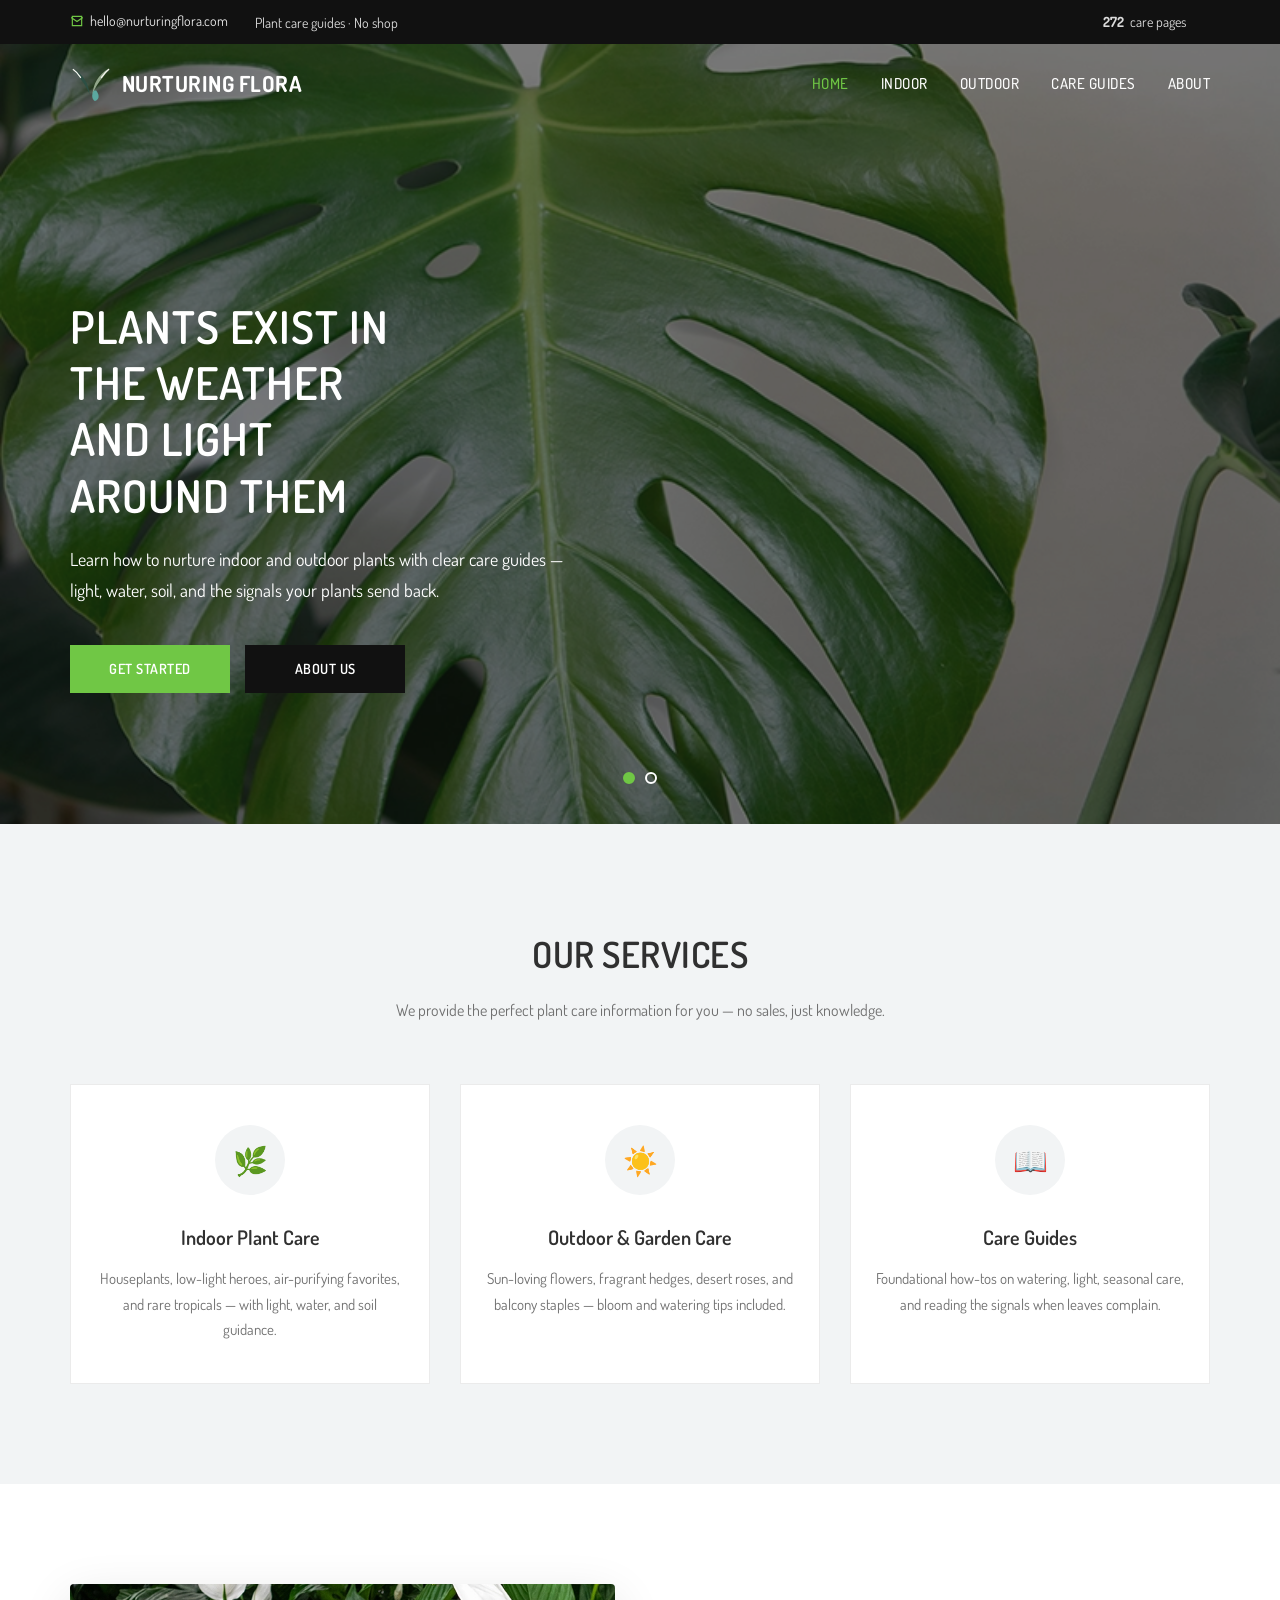
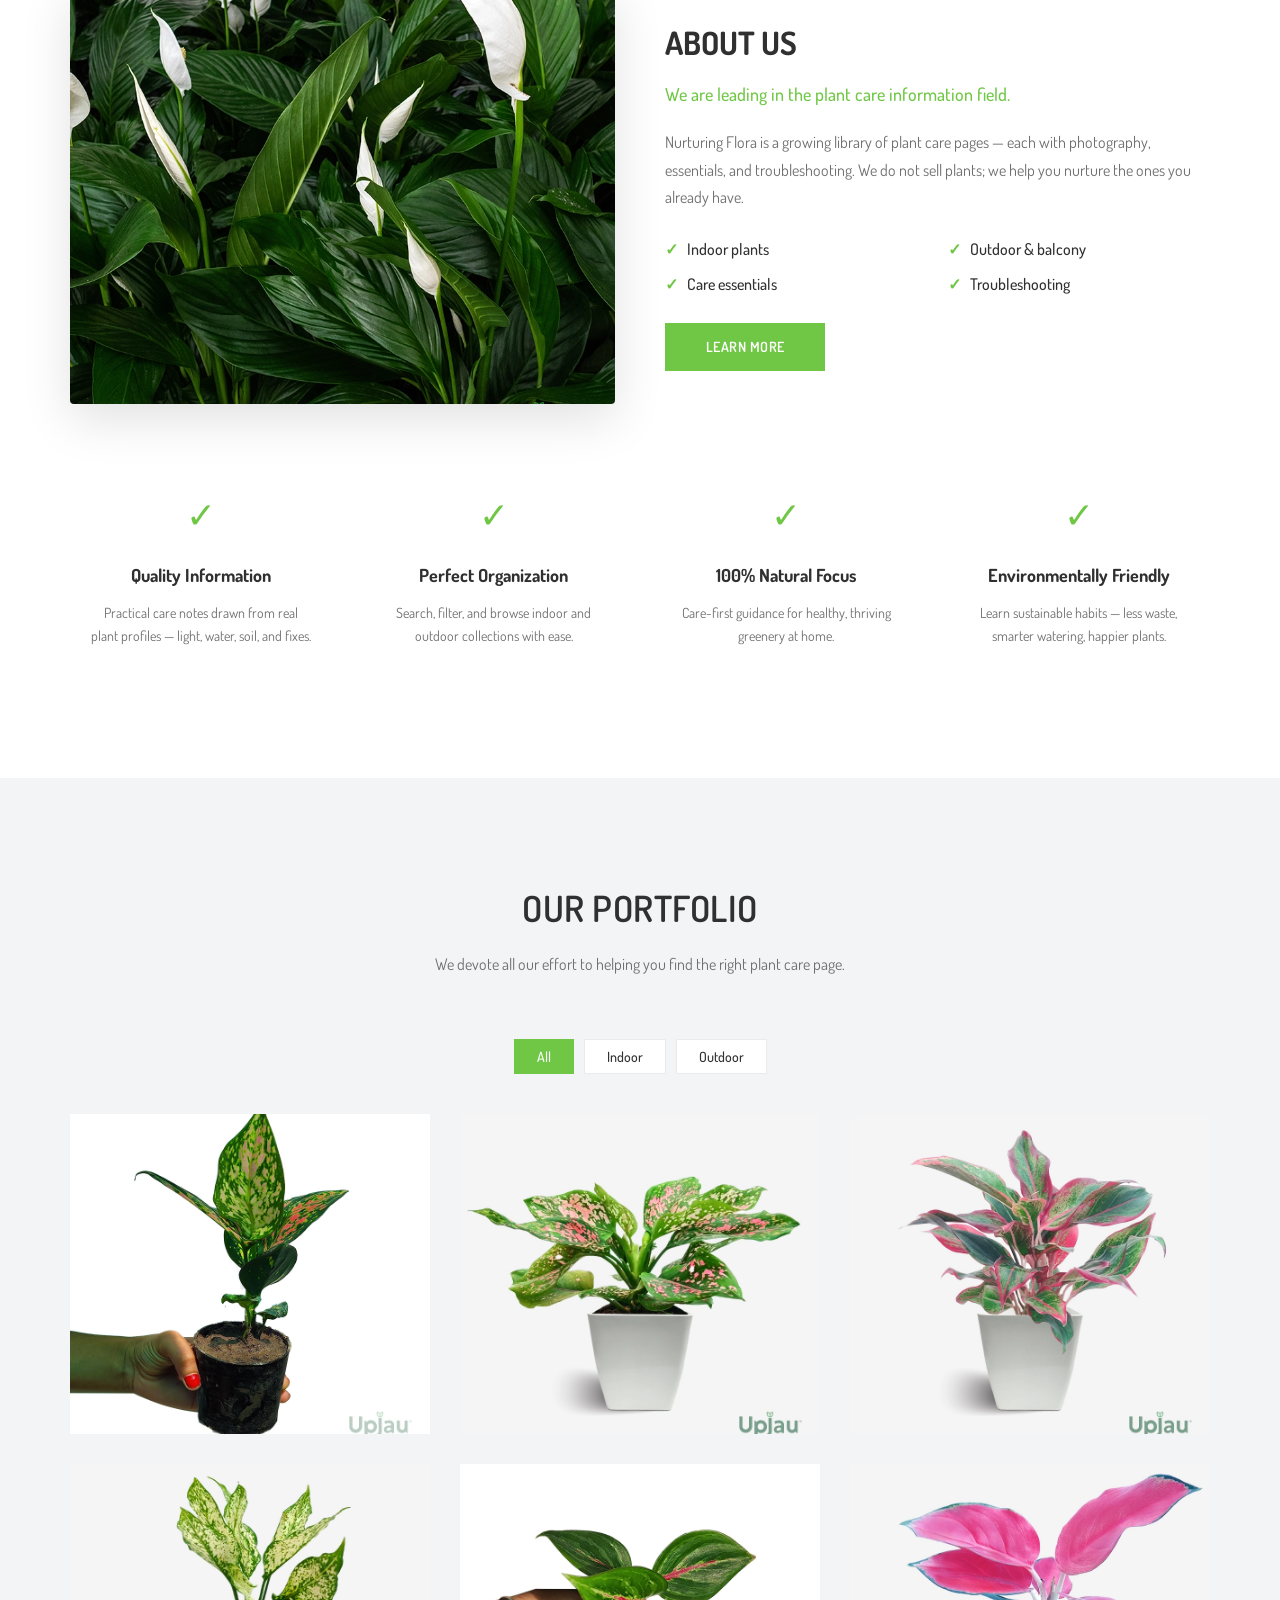
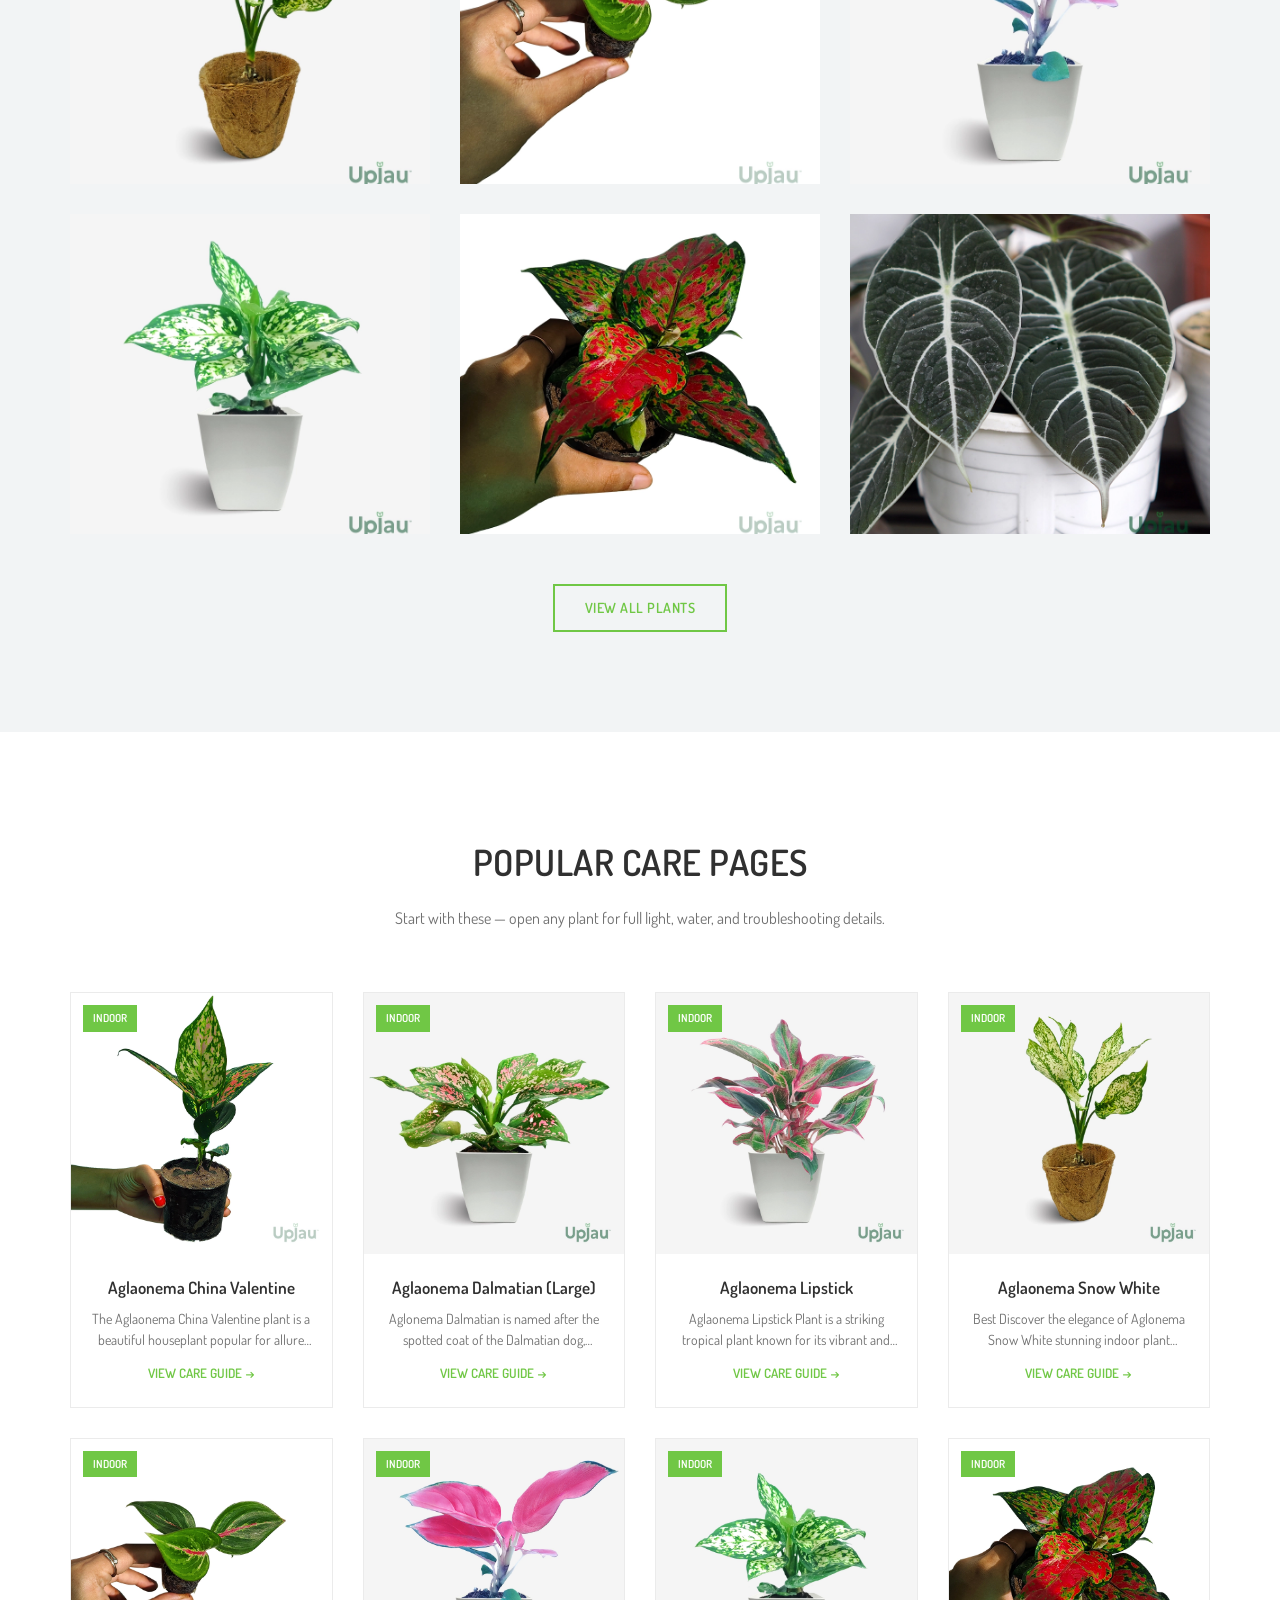
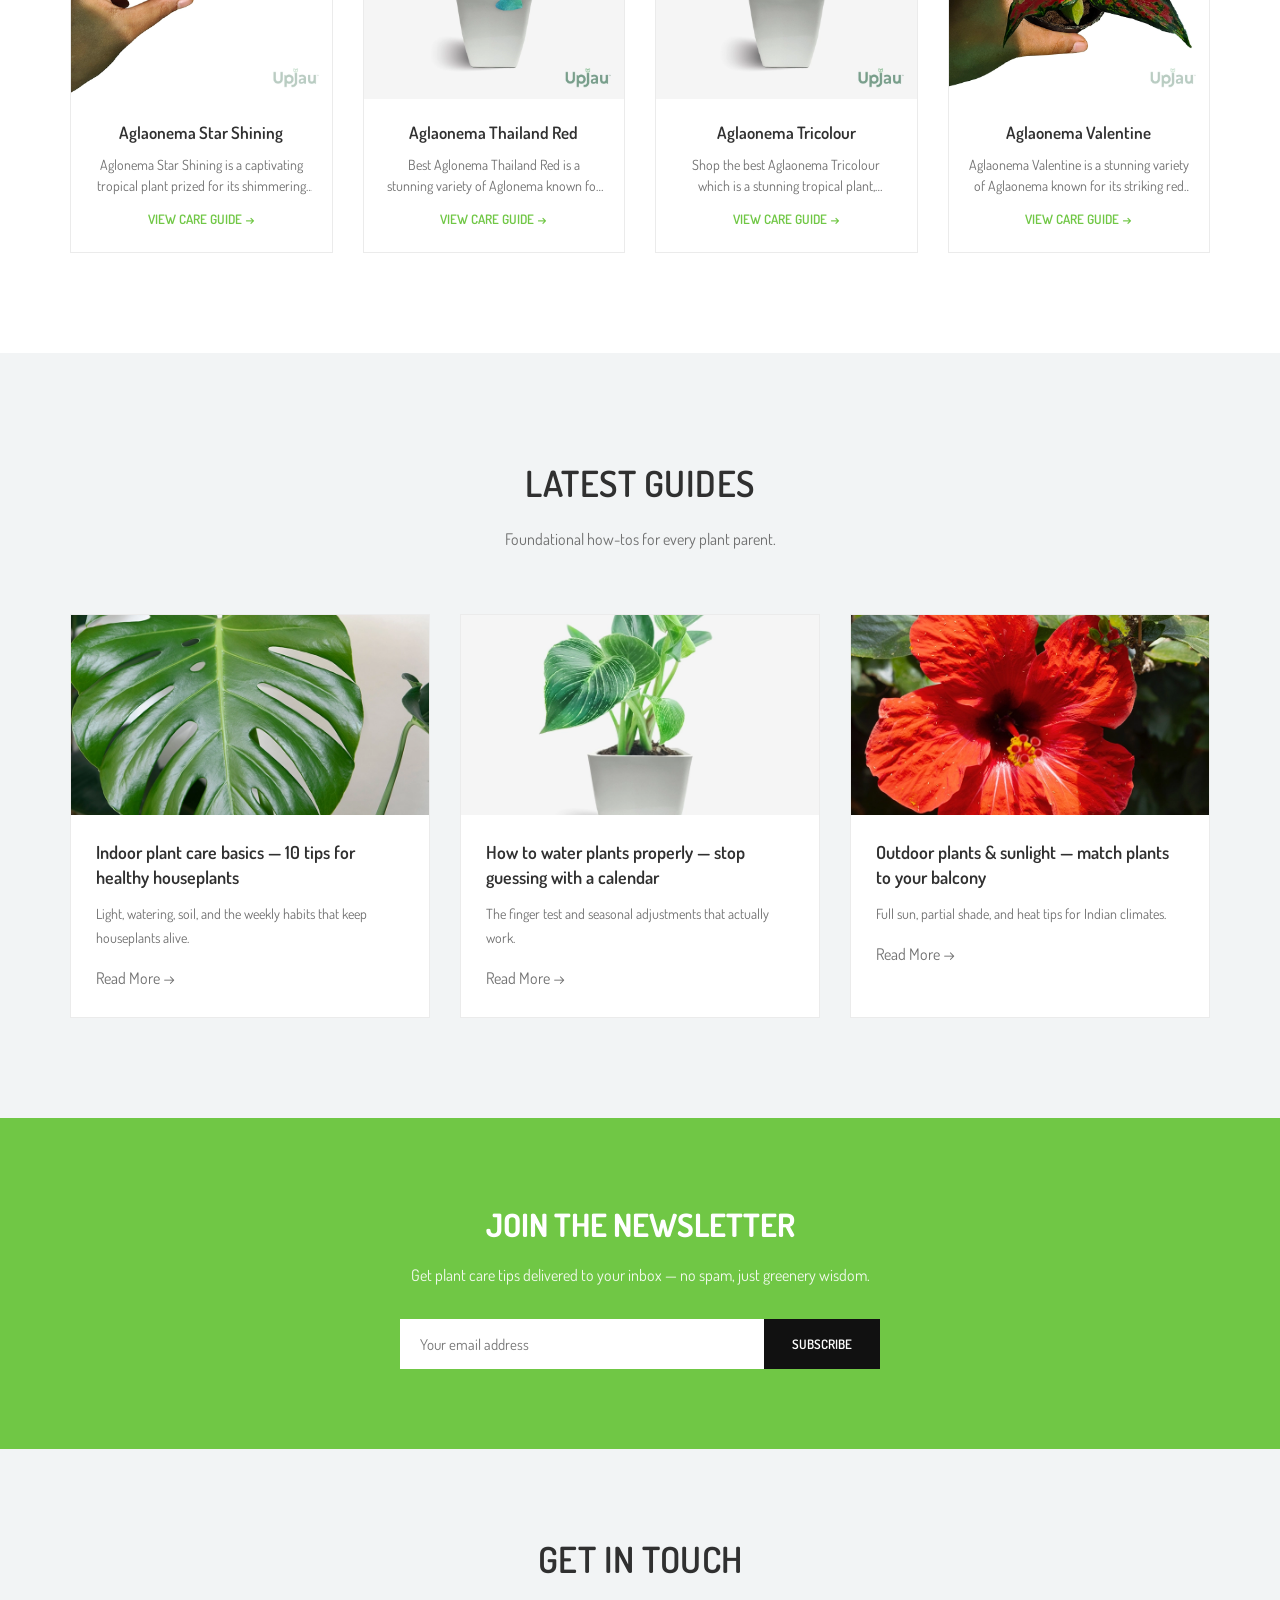
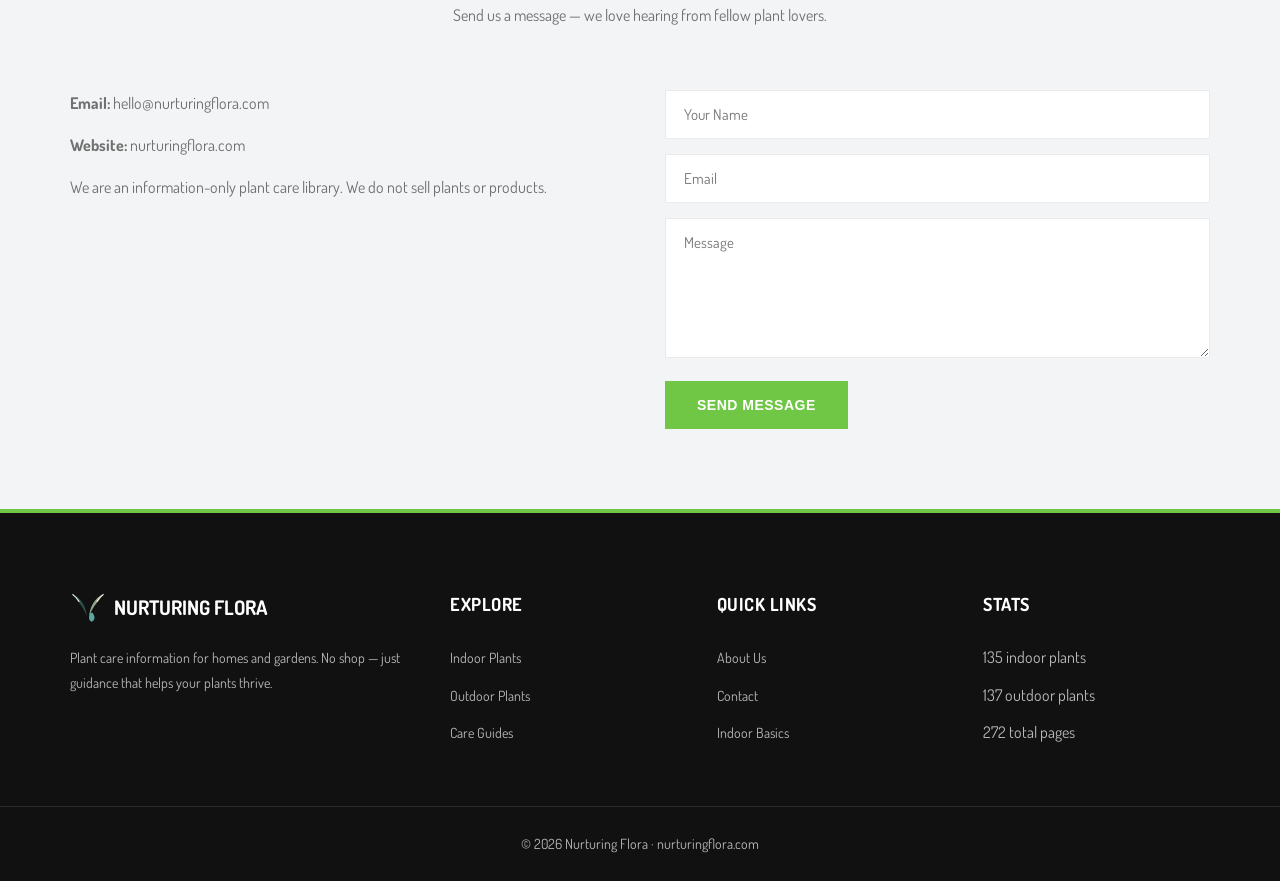
<file: index.html>
<!DOCTYPE html>
<html lang="en">
<head>
  <meta charset="UTF-8" />
  <meta name="viewport" content="width=device-width, initial-scale=1" />
  <title>Nurturing Flora · Plant Care Guides</title>
  <meta name="description" content="Plant care library for indoor and outdoor plants — light, water, soil, and troubleshooting. Information only." />
  <link rel="icon" href="assets/logo-mark.svg" type="image/svg+xml" />
  <link rel="stylesheet" href="css/styles.css" />
</head>
<body>
  <div class="top-header">
    <div class="container top-header-inner">
      <div>
        <span class="meta-item">
          <svg viewBox="0 0 24 24" fill="none" stroke="currentColor" stroke-width="2"><path d="M4 4h16v16H4z"/><path d="M22 6l-10 7L2 6"/></svg>
          <a href="mailto:hello@nurturingflora.com">hello@nurturingflora.com</a>
        </span>
        <span class="meta-item">Plant care guides · No shop</span>
      </div>
      <div>
        <span class="meta-item"><strong data-stat="total">—</strong> care pages</span>
      </div>
    </div>
  </div>

  <header class="site-header" id="siteHeader">
    <div class="container nav-inner">
      <a class="brand" href="index.html">
        <img src="assets/logo-mark.svg" alt="" width="42" height="42" />
        <span class="brand-mark">Nurturing Flora</span>
      </a>
      <button class="nav-toggle" type="button" aria-label="Menu" aria-expanded="false">
        <span></span><span></span><span></span>
      </button>
      <ul class="nav-links">
        <li><a href="index.html" aria-current="page">Home</a></li>
        <li><a href="indoor.html">Indoor</a></li>
        <li><a href="outdoor.html">Outdoor</a></li>
        <li><a href="guides.html">Care Guides</a></li>
        <li><a href="about.html">About</a></li>
      </ul>
    </div>
  </header>

  <main>
    <!-- Hero -->
    <section class="hero-area">
      <div class="hero-slider" id="heroSlider">
        <article class="hero-slide is-active">
          <div class="hero-slide-bg" style="background-image:url('assets/plants/monstera-swiss-cheese.webp')"></div>
          <div class="hero-slide-content">
            <div class="container">
              <h2>Plants exist in the weather and light around them</h2>
              <p>Learn how to nurture indoor and outdoor plants with clear care guides — light, water, soil, and the signals your plants send back.</p>
              <a class="btn btn-primary" href="indoor.html">Get Started</a>
              <a class="btn btn-dark" href="about.html">About Us</a>
            </div>
          </div>
        </article>
        <article class="hero-slide">
          <div class="hero-slide-bg" style="background-image:url('assets/plants/hibiscus-gulhad-viceroy-chinese-hibiscus.webp')"></div>
          <div class="hero-slide-content">
            <div class="container">
              <h2>Grow with confidence outdoors &amp; in</h2>
              <p>From balcony blooms to rare houseplants — browse <span data-stat="total">—</span> care pages with photos and practical tips for Indian homes.</p>
              <a class="btn btn-primary" href="outdoor.html">Outdoor Plants</a>
              <a class="btn btn-dark" href="guides.html">Care Guides</a>
            </div>
          </div>
        </article>
        <div class="hero-dots" id="heroDots">
          <button type="button" class="hero-dot is-active" aria-label="Slide 1"></button>
          <button type="button" class="hero-dot" aria-label="Slide 2"></button>
        </div>
      </div>
    </section>

    <!-- Services -->
    <section class="section-padding bg-light">
      <div class="container">
        <div class="section-heading">
          <h2>Our Services</h2>
          <p>We provide the perfect plant care information for you — no sales, just knowledge.</p>
        </div>
        <div class="services-row">
          <a class="service-card" href="indoor.html">
            <div class="service-icon">🌿</div>
            <h5>Indoor Plant Care</h5>
            <p>Houseplants, low-light heroes, air-purifying favorites, and rare tropicals — with light, water, and soil guidance.</p>
          </a>
          <a class="service-card" href="outdoor.html">
            <div class="service-icon">☀️</div>
            <h5>Outdoor &amp; Garden Care</h5>
            <p>Sun-loving flowers, fragrant hedges, desert roses, and balcony staples — bloom and watering tips included.</p>
          </a>
          <a class="service-card" href="guides.html">
            <div class="service-icon">📖</div>
            <h5>Care Guides</h5>
            <p>Foundational how-tos on watering, light, seasonal care, and reading the signals when leaves complain.</p>
          </a>
        </div>
      </div>
    </section>

    <!-- About -->
    <section class="section-padding">
      <div class="container">
        <div class="about-row">
          <div class="about-img">
            <img src="assets/plants/peace-lily-spathiphyllum.webp" alt="Peace Lily indoor plant" />
          </div>
          <div class="about-text">
            <h2>About Us</h2>
            <p class="subtitle">We are leading in the plant care information field.</p>
            <p>Nurturing Flora is a growing library of plant care pages — each with photography, essentials, and troubleshooting. We do not sell plants; we help you nurture the ones you already have.</p>
            <ul class="about-list">
              <li>Indoor plants</li>
              <li>Outdoor &amp; balcony</li>
              <li>Care essentials</li>
              <li>Troubleshooting</li>
            </ul>
            <a class="btn btn-primary" href="about.html">Learn More</a>
          </div>
        </div>
        <div class="benefits-row">
          <div class="benefit-card">
            <div class="icon">✓</div>
            <h5>Quality Information</h5>
            <p>Practical care notes drawn from real plant profiles — light, water, soil, and fixes.</p>
          </div>
          <div class="benefit-card">
            <div class="icon">✓</div>
            <h5>Perfect Organization</h5>
            <p>Search, filter, and browse indoor and outdoor collections with ease.</p>
          </div>
          <div class="benefit-card">
            <div class="icon">✓</div>
            <h5>100% Natural Focus</h5>
            <p>Care-first guidance for healthy, thriving greenery at home.</p>
          </div>
          <div class="benefit-card">
            <div class="icon">✓</div>
            <h5>Environmentally Friendly</h5>
            <p>Learn sustainable habits — less waste, smarter watering, happier plants.</p>
          </div>
        </div>
      </div>
    </section>

    <!-- Portfolio -->
    <section class="section-padding bg-light">
      <div class="container">
        <div class="section-heading">
          <h2>Our Portfolio</h2>
          <p>We devote all our effort to helping you find the right plant care page.</p>
        </div>
        <div class="portfolio-filter" data-home-portfolio-filter>
          <button type="button" class="filter-btn is-active" data-filter="all">All</button>
          <button type="button" class="filter-btn" data-filter="indoor">Indoor</button>
          <button type="button" class="filter-btn" data-filter="outdoor">Outdoor</button>
        </div>
        <div class="portfolio-grid" data-home-portfolio></div>
        <p class="text-center mt-50">
          <a class="btn btn-outline" href="indoor.html">View All Plants</a>
        </p>
      </div>
    </section>

    <!-- Featured plants -->
    <section class="section-padding">
      <div class="container">
        <div class="section-heading">
          <h2>Popular Care Pages</h2>
          <p>Start with these — open any plant for full light, water, and troubleshooting details.</p>
        </div>
        <div class="plant-grid" data-featured-plants></div>
      </div>
    </section>

    <!-- Latest guides -->
    <section class="section-padding bg-light">
      <div class="container">
        <div class="section-heading">
          <h2>Latest Guides</h2>
          <p>Foundational how-tos for every plant parent.</p>
        </div>
        <div class="news-row">
          <a class="news-card" href="guides/indoor-basics.html">
            <img src="assets/plants/monstera-swiss-cheese.webp" alt="" />
            <div class="news-card-body">
              <h5>Indoor plant care basics — 10 tips for healthy houseplants</h5>
              <p>Light, watering, soil, and the weekly habits that keep houseplants alive.</p>
              <span>Read More →</span>
            </div>
          </a>
          <a class="news-card" href="guides/watering.html">
            <img src="assets/plants/philodendron-birkin.webp" alt="" />
            <div class="news-card-body">
              <h5>How to water plants properly — stop guessing with a calendar</h5>
              <p>The finger test and seasonal adjustments that actually work.</p>
              <span>Read More →</span>
            </div>
          </a>
          <a class="news-card" href="guides/outdoor-sun.html">
            <img src="assets/plants/hibiscus-gulhad-viceroy-chinese-hibiscus.webp" alt="" />
            <div class="news-card-body">
              <h5>Outdoor plants &amp; sunlight — match plants to your balcony</h5>
              <p>Full sun, partial shade, and heat tips for Indian climates.</p>
              <span>Read More →</span>
            </div>
          </a>
        </div>
      </div>
    </section>

    <!-- Newsletter -->
    <section class="newsletter-area">
      <div class="container newsletter-inner">
        <h3>Join the Newsletter</h3>
        <p>Get plant care tips delivered to your inbox — no spam, just greenery wisdom.</p>
        <form class="newsletter-form" onsubmit="event.preventDefault(); alert('Thanks! Newsletter coming soon.');">
          <input type="email" placeholder="Your email address" required aria-label="Email" />
          <button type="submit">Subscribe</button>
        </form>
      </div>
    </section>

    <!-- Contact -->
    <section class="contact-area" id="contact">
      <div class="container">
        <div class="section-heading">
          <h2>Get In Touch</h2>
          <p>Send us a message — we love hearing from fellow plant lovers.</p>
        </div>
        <div class="contact-row">
          <div>
            <p><strong>Email:</strong> <a href="mailto:hello@nurturingflora.com">hello@nurturingflora.com</a></p>
            <p style="margin-top:15px"><strong>Website:</strong> nurturingflora.com</p>
            <p style="margin-top:15px">We are an information-only plant care library. We do not sell plants or products.</p>
          </div>
          <form class="contact-form" onsubmit="event.preventDefault(); alert('Message received! We will reply soon.');">
            <input type="text" placeholder="Your Name" required />
            <input type="email" placeholder="Email" required />
            <textarea placeholder="Message"></textarea>
            <button type="submit" class="btn btn-primary">Send Message</button>
          </form>
        </div>
      </div>
    </section>
  </main>

  <footer class="footer-area">
    <div class="container main-footer">
      <div class="footer-grid">
        <div class="footer-widget">
          <div class="footer-brand">
            <img src="assets/logo-mark.svg" alt="" width="36" height="36" />
            <span>Nurturing Flora</span>
          </div>
          <p>Plant care information for homes and gardens. No shop — just guidance that helps your plants thrive.</p>
        </div>
        <div class="footer-widget">
          <h5>Explore</h5>
          <ul>
            <li><a href="indoor.html">Indoor Plants</a></li>
            <li><a href="outdoor.html">Outdoor Plants</a></li>
            <li><a href="guides.html">Care Guides</a></li>
          </ul>
        </div>
        <div class="footer-widget">
          <h5>Quick Links</h5>
          <ul>
            <li><a href="about.html">About Us</a></li>
            <li><a href="index.html#contact">Contact</a></li>
            <li><a href="guides/indoor-basics.html">Indoor Basics</a></li>
          </ul>
        </div>
        <div class="footer-widget">
          <h5>Stats</h5>
          <ul>
            <li><span data-stat="indoor">—</span> indoor plants</li>
            <li><span data-stat="outdoor">—</span> outdoor plants</li>
            <li><span data-stat="total">—</span> total pages</li>
          </ul>
        </div>
      </div>
    </div>
    <div class="footer-bottom">
      <div class="container">© 2026 Nurturing Flora · nurturingflora.com</div>
    </div>
  </footer>

  <script src="js/plants.js"></script>
  <script src="js/main.js"></script>
</body>
</html>
</file>
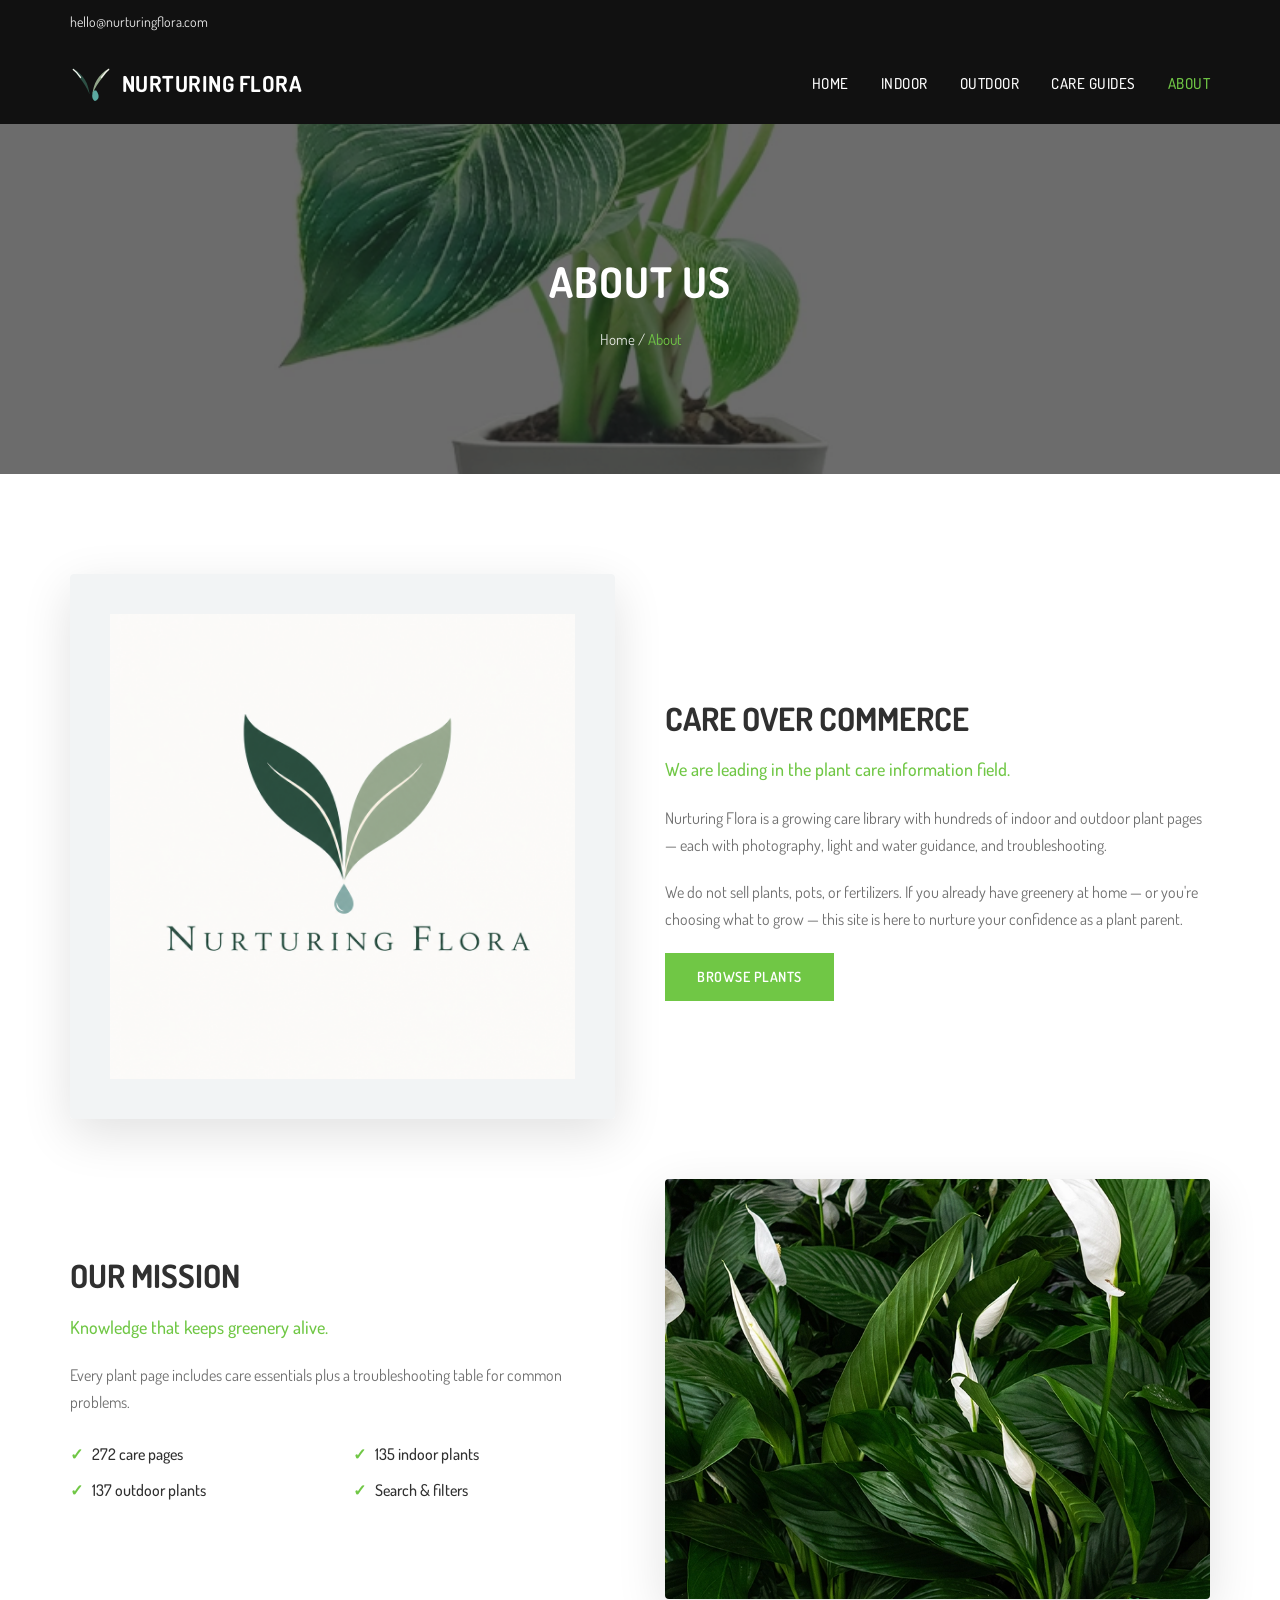
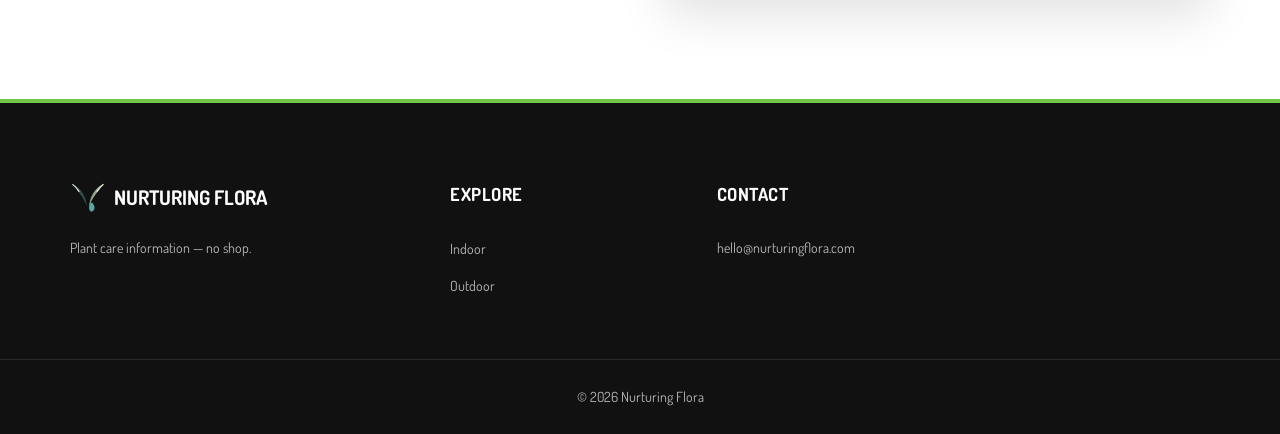
<file: about.html>
<!DOCTYPE html>
<html lang="en">
<head>
  <meta charset="UTF-8" />
  <meta name="viewport" content="width=device-width, initial-scale=1" />
  <title>About · Nurturing Flora</title>
  <link rel="icon" href="assets/logo-mark.svg" type="image/svg+xml" />
  <link rel="stylesheet" href="css/styles.css" />
</head>
<body class="inner-page">
  <div class="top-header">
    <div class="container top-header-inner">
      <div><span class="meta-item"><a href="mailto:hello@nurturingflora.com">hello@nurturingflora.com</a></span></div>
    </div>
  </div>
  <header class="site-header" id="siteHeader">
    <div class="container nav-inner">
      <a class="brand" href="index.html"><img src="assets/logo-mark.svg" alt="" width="42" height="42" /><span class="brand-mark">Nurturing Flora</span></a>
      <button class="nav-toggle" type="button" aria-label="Menu"><span></span><span></span><span></span></button>
      <ul class="nav-links">
        <li><a href="index.html">Home</a></li>
        <li><a href="indoor.html">Indoor</a></li>
        <li><a href="outdoor.html">Outdoor</a></li>
        <li><a href="guides.html">Care Guides</a></li>
        <li><a href="about.html" aria-current="page">About</a></li>
      </ul>
    </div>
  </header>

  <div class="breadcrumb-area" style="background-image:url('assets/plants/philodendron-birkin.webp')">
    <div class="breadcrumb-content">
      <h2>About Us</h2>
      <nav><a href="index.html">Home</a> / <span>About</span></nav>
    </div>
  </div>

  <main class="section-padding">
    <div class="container">
      <div class="about-row">
        <div class="about-img">
          <img src="assets/nurturing-flora-logo.png" alt="Nurturing Flora logo" style="height:auto;object-fit:contain;background:#f2f4f5;padding:40px" />
        </div>
        <div class="about-text">
          <h2>Care Over Commerce</h2>
          <p class="subtitle">We are leading in the plant care information field.</p>
          <p>Nurturing Flora is a growing care library with hundreds of indoor and outdoor plant pages — each with photography, light and water guidance, and troubleshooting.</p>
          <p>We do not sell plants, pots, or fertilizers. If you already have greenery at home — or you're choosing what to grow — this site is here to nurture your confidence as a plant parent.</p>
          <a class="btn btn-primary" href="indoor.html">Browse Plants</a>
        </div>
      </div>
      <div class="about-row" style="margin-top:60px">
        <div class="about-text">
          <h2>Our Mission</h2>
          <p class="subtitle">Knowledge that keeps greenery alive.</p>
          <p>Every plant page includes care essentials plus a troubleshooting table for common problems.</p>
          <ul class="about-list">
            <li><span data-stat="total">—</span> care pages</li>
            <li><span data-stat="indoor">—</span> indoor plants</li>
            <li><span data-stat="outdoor">—</span> outdoor plants</li>
            <li>Search &amp; filters</li>
          </ul>
        </div>
        <div class="about-img">
          <img src="assets/plants/peace-lily-spathiphyllum.webp" alt="Peace Lily" />
        </div>
      </div>
    </div>
  </main>

  <footer class="footer-area">
    <div class="container main-footer">
      <div class="footer-grid">
        <div class="footer-widget">
          <div class="footer-brand"><img src="assets/logo-mark.svg" alt="" width="36" height="36" /><span>Nurturing Flora</span></div>
          <p>Plant care information — no shop.</p>
        </div>
        <div class="footer-widget"><h5>Explore</h5><ul><li><a href="indoor.html">Indoor</a></li><li><a href="outdoor.html">Outdoor</a></li></ul></div>
        <div class="footer-widget"><h5>Contact</h5><p><a href="mailto:hello@nurturingflora.com">hello@nurturingflora.com</a></p></div>
      </div>
    </div>
    <div class="footer-bottom"><div class="container">© 2026 Nurturing Flora</div></div>
  </footer>
  <script src="js/plants.js"></script>
  <script src="js/main.js"></script>
</body>
</html>
</file>
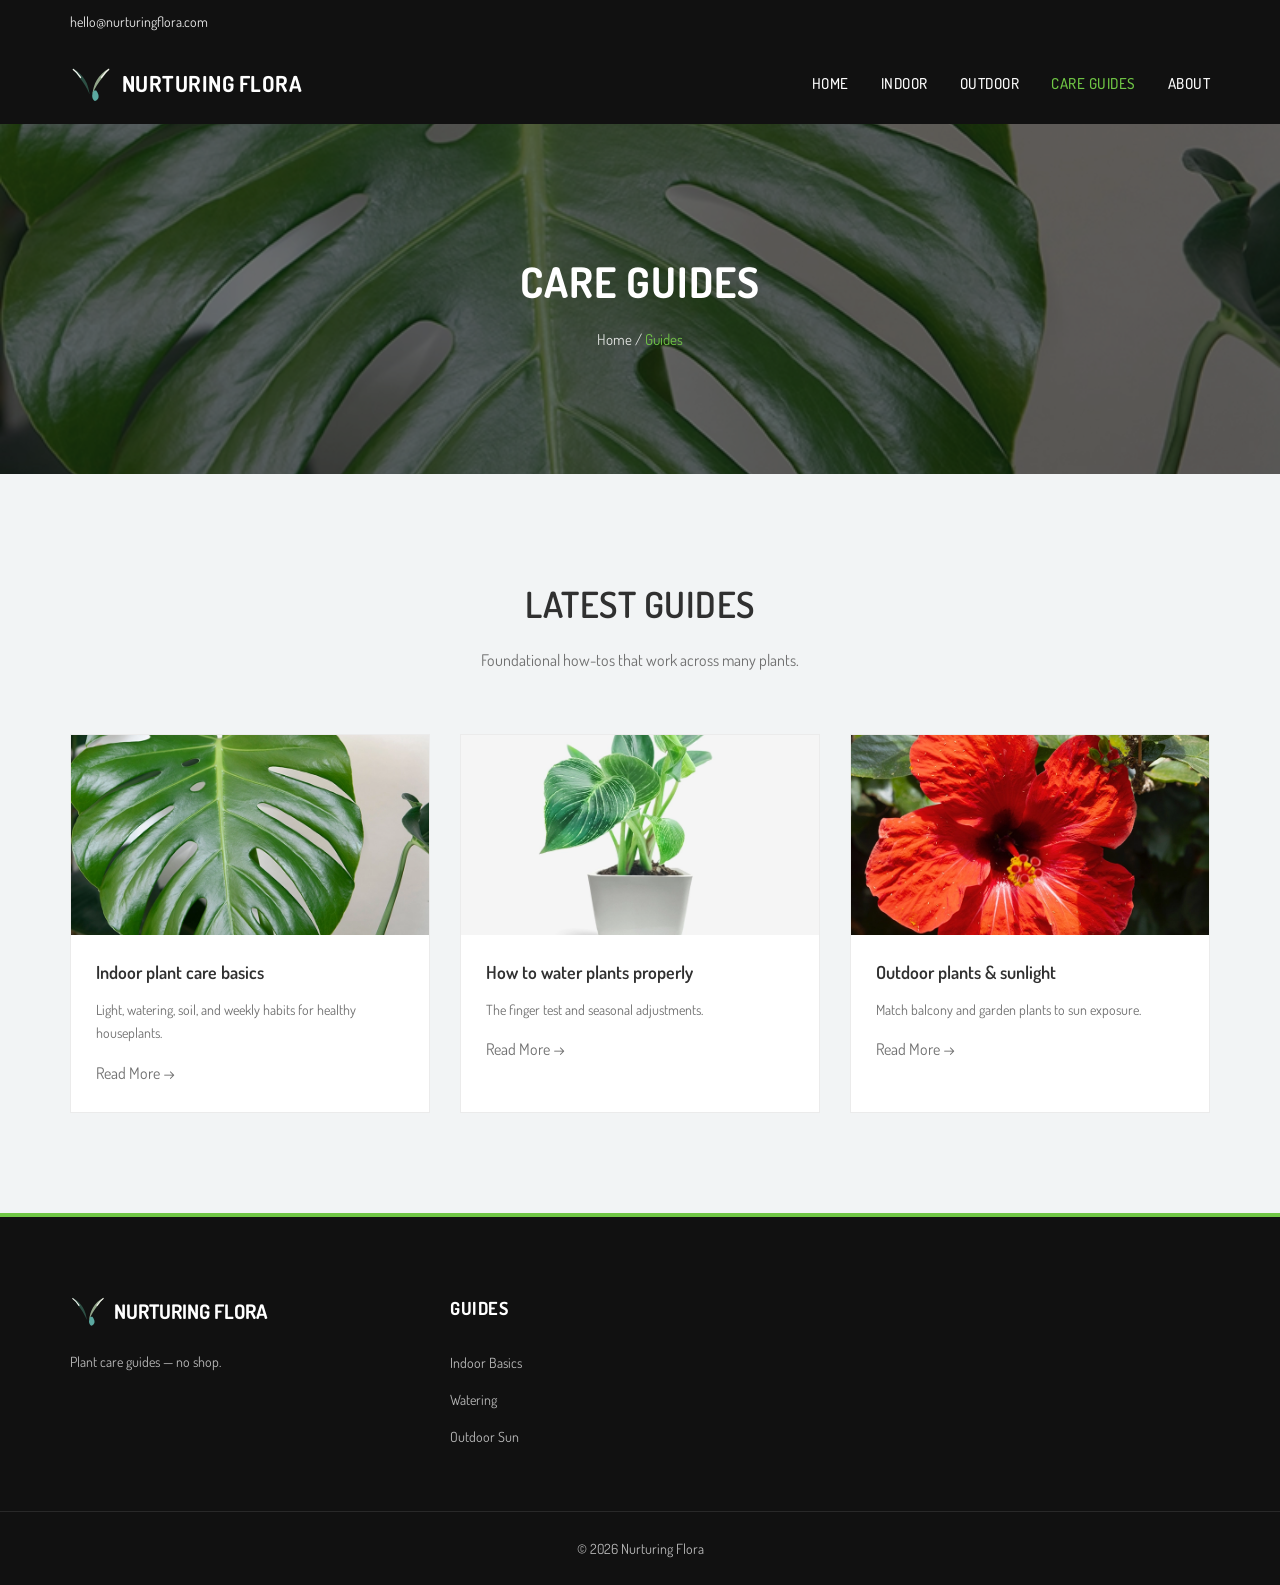
<file: guides.html>
<!DOCTYPE html>
<html lang="en">
<head>
  <meta charset="UTF-8" />
  <meta name="viewport" content="width=device-width, initial-scale=1" />
  <title>Care Guides · Nurturing Flora</title>
  <link rel="icon" href="assets/logo-mark.svg" type="image/svg+xml" />
  <link rel="stylesheet" href="css/styles.css" />
</head>
<body class="inner-page">
  <div class="top-header">
    <div class="container top-header-inner">
      <div><span class="meta-item"><a href="mailto:hello@nurturingflora.com">hello@nurturingflora.com</a></span></div>
    </div>
  </div>
  <header class="site-header" id="siteHeader">
    <div class="container nav-inner">
      <a class="brand" href="index.html"><img src="assets/logo-mark.svg" alt="" width="42" height="42" /><span class="brand-mark">Nurturing Flora</span></a>
      <button class="nav-toggle" type="button" aria-label="Menu"><span></span><span></span><span></span></button>
      <ul class="nav-links">
        <li><a href="index.html">Home</a></li>
        <li><a href="indoor.html">Indoor</a></li>
        <li><a href="outdoor.html">Outdoor</a></li>
        <li><a href="guides.html" aria-current="page">Care Guides</a></li>
        <li><a href="about.html">About</a></li>
      </ul>
    </div>
  </header>

  <div class="breadcrumb-area" style="background-image:url('assets/plants/monstera-swiss-cheese.webp')">
    <div class="breadcrumb-content">
      <h2>Care Guides</h2>
      <nav><a href="index.html">Home</a> / <span>Guides</span></nav>
    </div>
  </div>

  <main class="section-padding bg-light">
    <div class="container">
      <div class="section-heading">
        <h2>Latest Guides</h2>
        <p>Foundational how-tos that work across many plants.</p>
      </div>
      <div class="news-row">
        <a class="news-card" href="guides/indoor-basics.html">
          <img src="assets/plants/monstera-swiss-cheese.webp" alt="" />
          <div class="news-card-body">
            <h5>Indoor plant care basics</h5>
            <p>Light, watering, soil, and weekly habits for healthy houseplants.</p>
            <span>Read More →</span>
          </div>
        </a>
        <a class="news-card" href="guides/watering.html">
          <img src="assets/plants/philodendron-birkin.webp" alt="" />
          <div class="news-card-body">
            <h5>How to water plants properly</h5>
            <p>The finger test and seasonal adjustments.</p>
            <span>Read More →</span>
          </div>
        </a>
        <a class="news-card" href="guides/outdoor-sun.html">
          <img src="assets/plants/hibiscus-gulhad-viceroy-chinese-hibiscus.webp" alt="" />
          <div class="news-card-body">
            <h5>Outdoor plants &amp; sunlight</h5>
            <p>Match balcony and garden plants to sun exposure.</p>
            <span>Read More →</span>
          </div>
        </a>
      </div>
    </div>
  </main>

  <footer class="footer-area">
    <div class="container main-footer">
      <div class="footer-grid">
        <div class="footer-widget">
          <div class="footer-brand"><img src="assets/logo-mark.svg" alt="" width="36" height="36" /><span>Nurturing Flora</span></div>
          <p>Plant care guides — no shop.</p>
        </div>
        <div class="footer-widget"><h5>Guides</h5><ul>
          <li><a href="guides/indoor-basics.html">Indoor Basics</a></li>
          <li><a href="guides/watering.html">Watering</a></li>
          <li><a href="guides/outdoor-sun.html">Outdoor Sun</a></li>
        </ul></div>
      </div>
    </div>
    <div class="footer-bottom"><div class="container">© 2026 Nurturing Flora</div></div>
  </footer>
  <script src="js/main.js"></script>
</body>
</html>
</file>
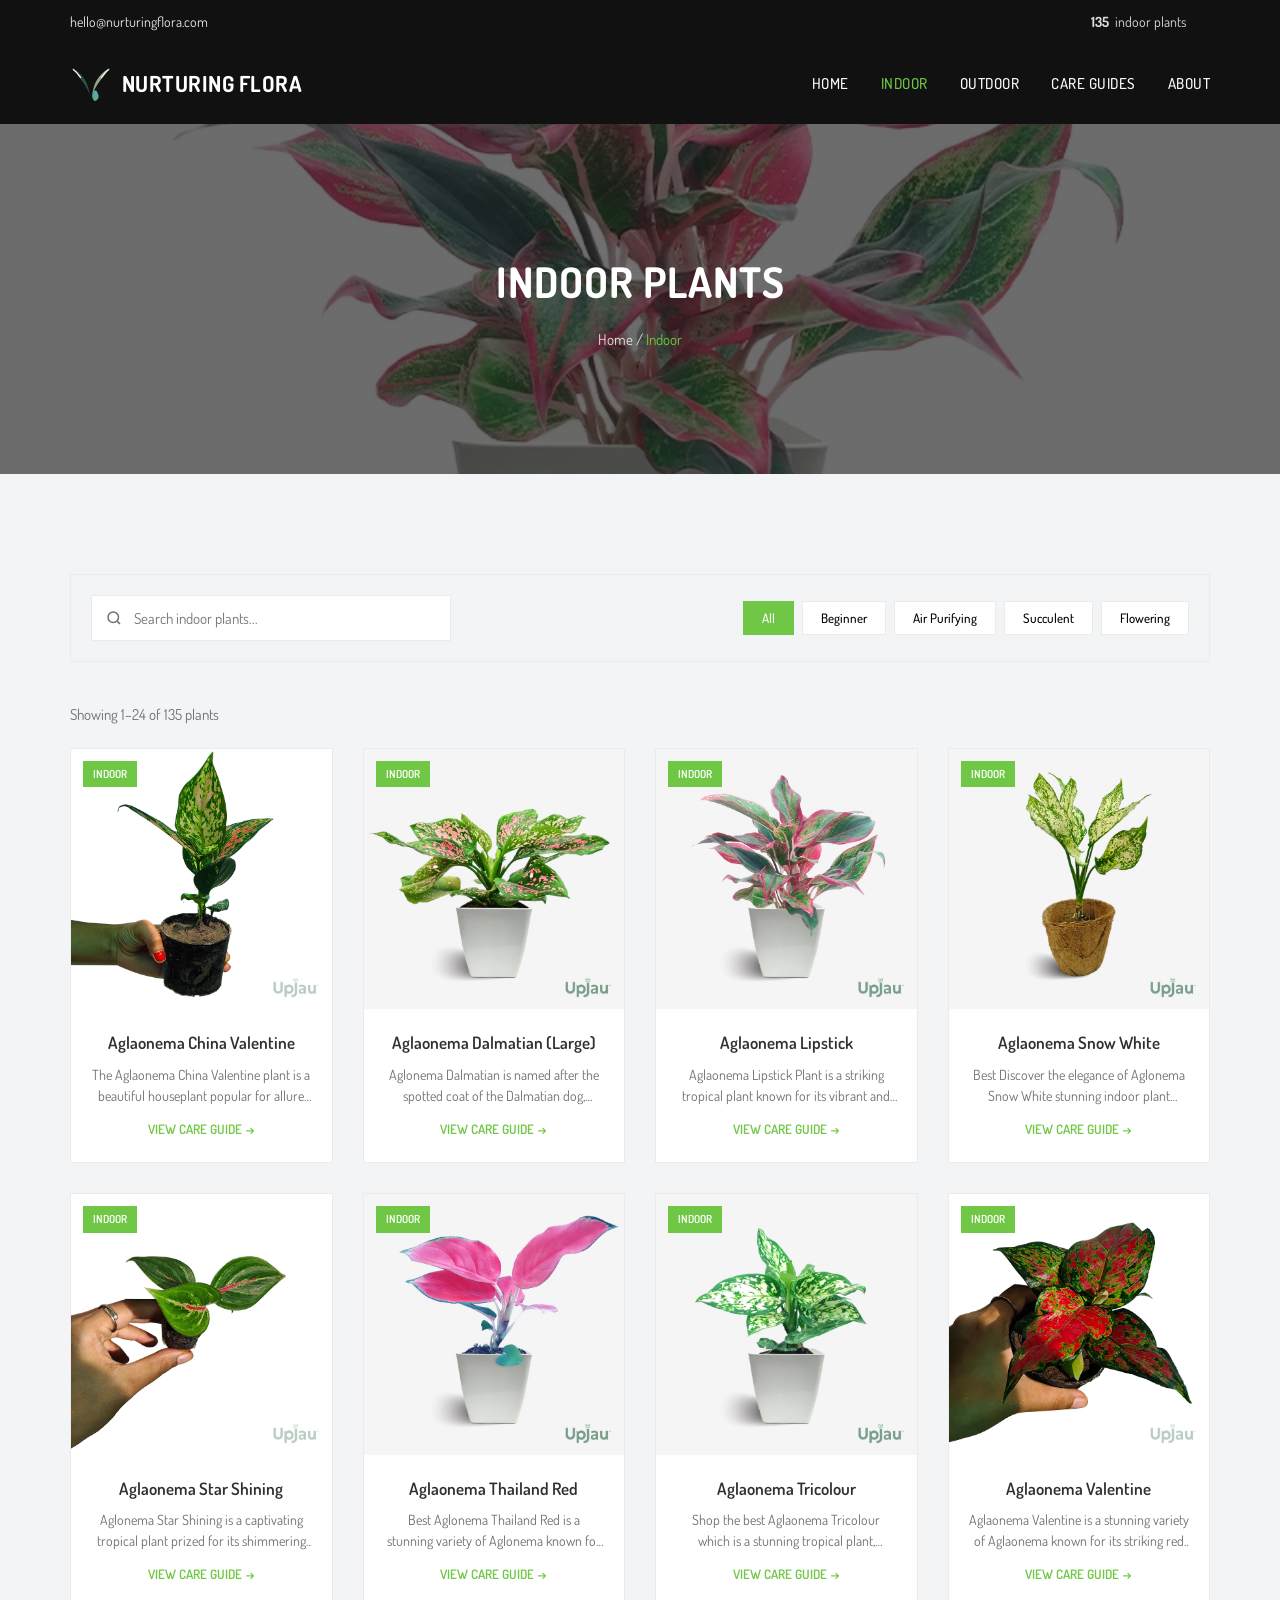
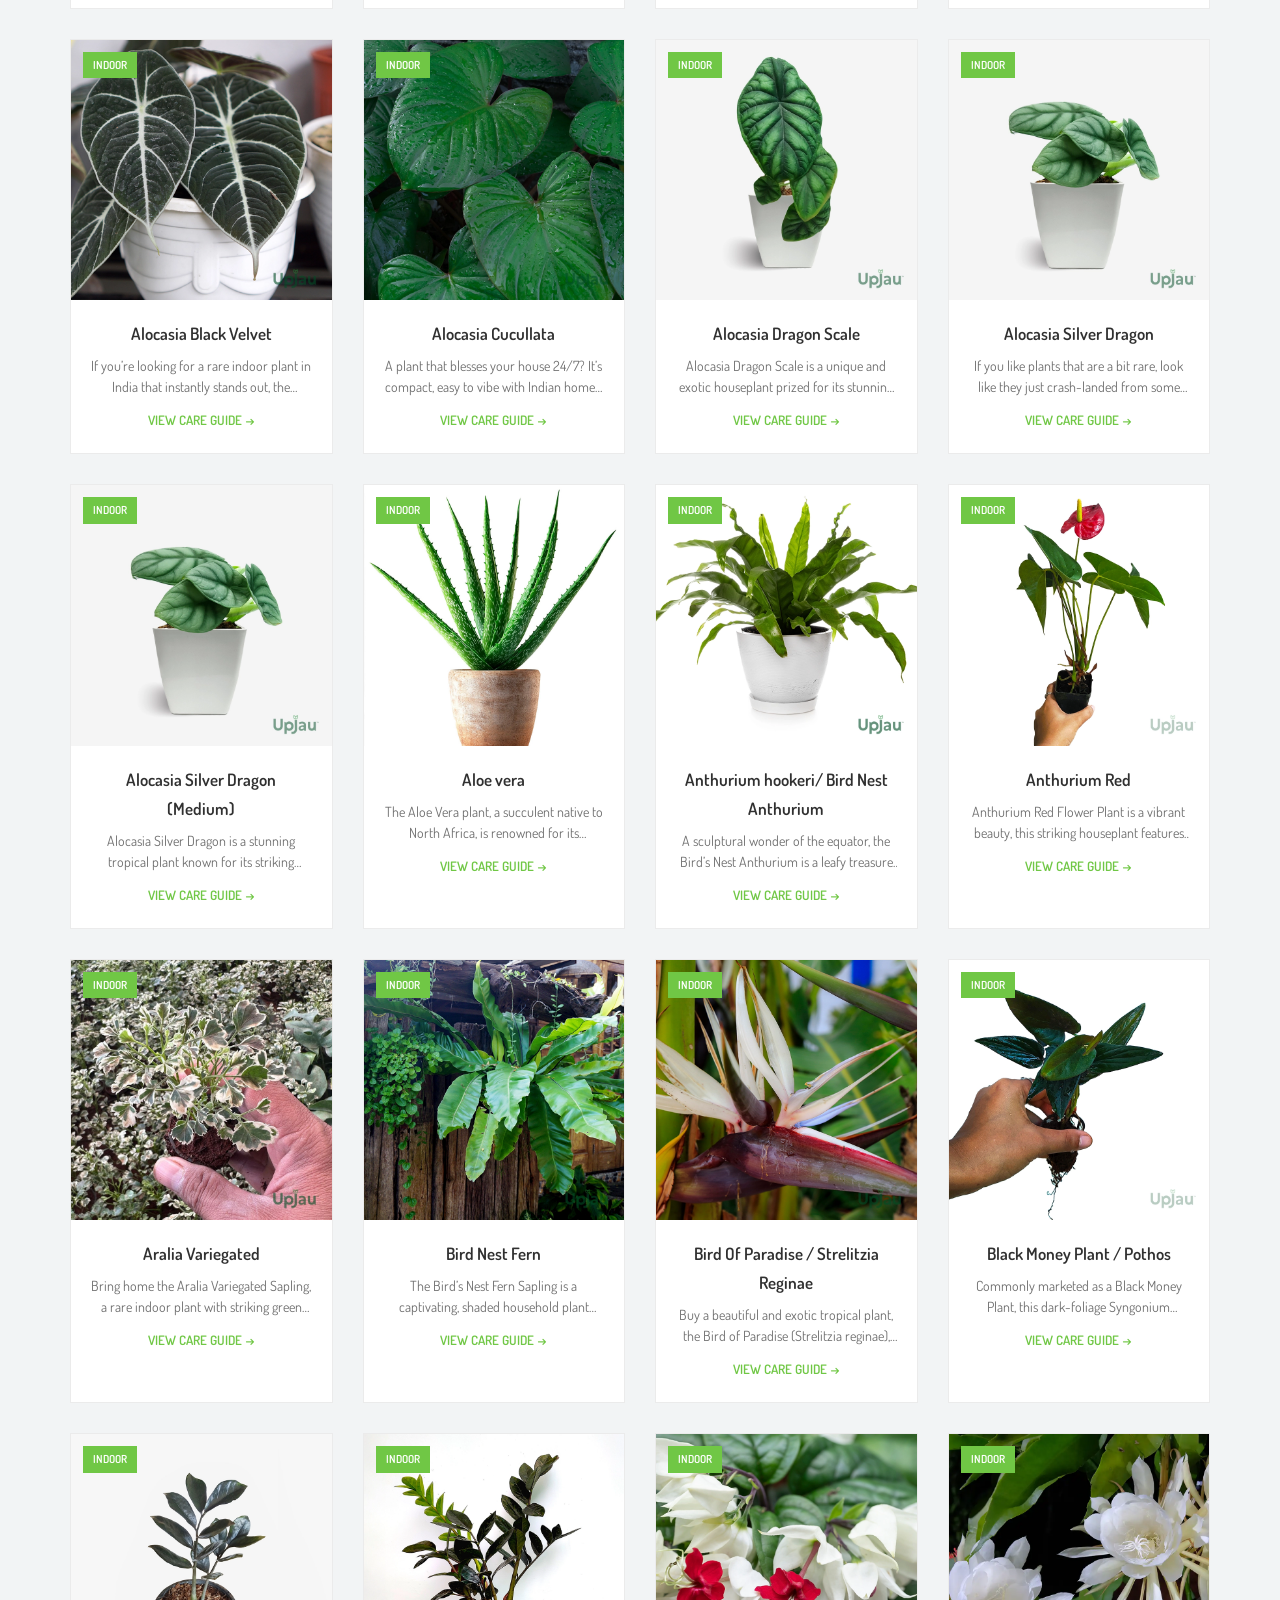
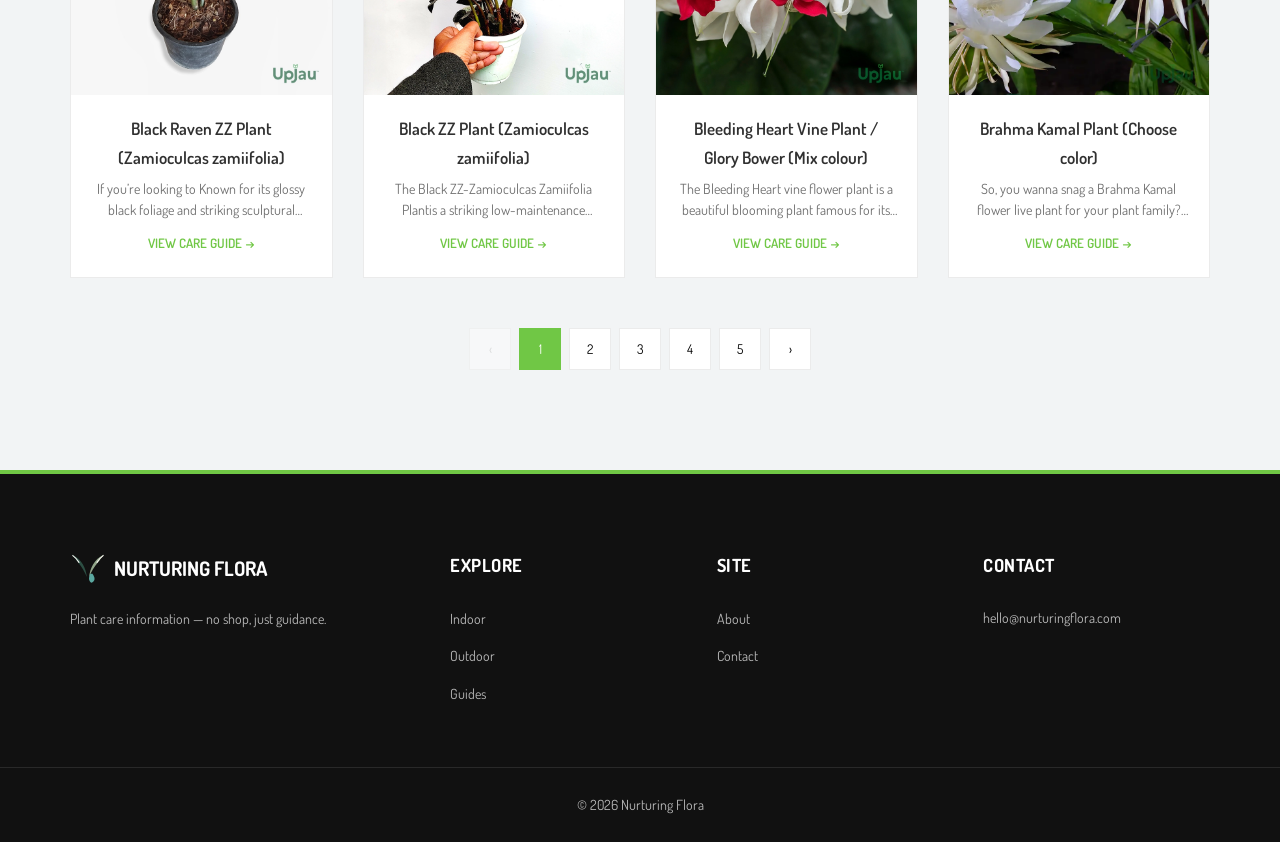
<file: indoor.html>
<!DOCTYPE html>
<html lang="en">
<head>
  <meta charset="UTF-8" />
  <meta name="viewport" content="width=device-width, initial-scale=1" />
  <title>Indoor Plants · Nurturing Flora</title>
  <meta name="description" content="Browse indoor plant care guides with photos and essentials." />
  <link rel="icon" href="assets/logo-mark.svg" type="image/svg+xml" />
  <link rel="stylesheet" href="css/styles.css" />
</head>
<body class="inner-page">
  <div class="top-header">
    <div class="container top-header-inner">
      <div><span class="meta-item"><a href="mailto:hello@nurturingflora.com">hello@nurturingflora.com</a></span></div>
      <div><span class="meta-item"><strong data-stat="indoor">—</strong> indoor plants</span></div>
    </div>
  </div>
  <header class="site-header" id="siteHeader">
    <div class="container nav-inner">
      <a class="brand" href="index.html"><img src="assets/logo-mark.svg" alt="" width="42" height="42" /><span class="brand-mark">Nurturing Flora</span></a>
      <button class="nav-toggle" type="button" aria-label="Menu"><span></span><span></span><span></span></button>
      <ul class="nav-links">
        <li><a href="index.html">Home</a></li>
        <li><a href="indoor.html" aria-current="page">Indoor</a></li>
        <li><a href="outdoor.html">Outdoor</a></li>
        <li><a href="guides.html">Care Guides</a></li>
        <li><a href="about.html">About</a></li>
      </ul>
    </div>
  </header>

  <div class="breadcrumb-area" style="background-image:url('assets/plants/aglaonema-lipstick.webp')">
    <div class="breadcrumb-content">
      <h2>Indoor Plants</h2>
      <nav><a href="index.html">Home</a> / <span>Indoor</span></nav>
    </div>
  </div>

  <main class="section-padding bg-light">
    <div class="container">
      <div class="toolbar">
        <div class="search-wrap">
          <svg viewBox="0 0 24 24" fill="none" stroke="currentColor" stroke-width="2"><circle cx="11" cy="11" r="7"/><path d="M20 20l-3.5-3.5"/></svg>
          <input type="search" placeholder="Search indoor plants..." data-plant-search aria-label="Search" />
        </div>
        <div class="filters">
          <button type="button" class="chip is-active" data-filter-chip="all">All</button>
          <button type="button" class="chip" data-filter-chip="beginner">Beginner</button>
          <button type="button" class="chip" data-filter-chip="air-purifying">Air Purifying</button>
          <button type="button" class="chip" data-filter-chip="succulent">Succulent</button>
          <button type="button" class="chip" data-filter-chip="flowering">Flowering</button>
        </div>
      </div>
      <div class="results-bar"><span data-results-count>Loading…</span></div>
      <div class="plant-grid" data-plant-grid data-category="indoor"></div>
      <div class="pagination" data-pagination></div>
    </div>
  </main>

  <footer class="footer-area">
    <div class="container main-footer">
      <div class="footer-grid">
        <div class="footer-widget">
          <div class="footer-brand"><img src="assets/logo-mark.svg" alt="" width="36" height="36" /><span>Nurturing Flora</span></div>
          <p>Plant care information — no shop, just guidance.</p>
        </div>
        <div class="footer-widget"><h5>Explore</h5><ul><li><a href="indoor.html">Indoor</a></li><li><a href="outdoor.html">Outdoor</a></li><li><a href="guides.html">Guides</a></li></ul></div>
        <div class="footer-widget"><h5>Site</h5><ul><li><a href="about.html">About</a></li><li><a href="index.html#contact">Contact</a></li></ul></div>
        <div class="footer-widget"><h5>Contact</h5><p><a href="mailto:hello@nurturingflora.com">hello@nurturingflora.com</a></p></div>
      </div>
    </div>
    <div class="footer-bottom"><div class="container">© 2026 Nurturing Flora</div></div>
  </footer>
  <script src="js/plants.js"></script>
  <script src="js/main.js"></script>
</body>
</html>
</file>
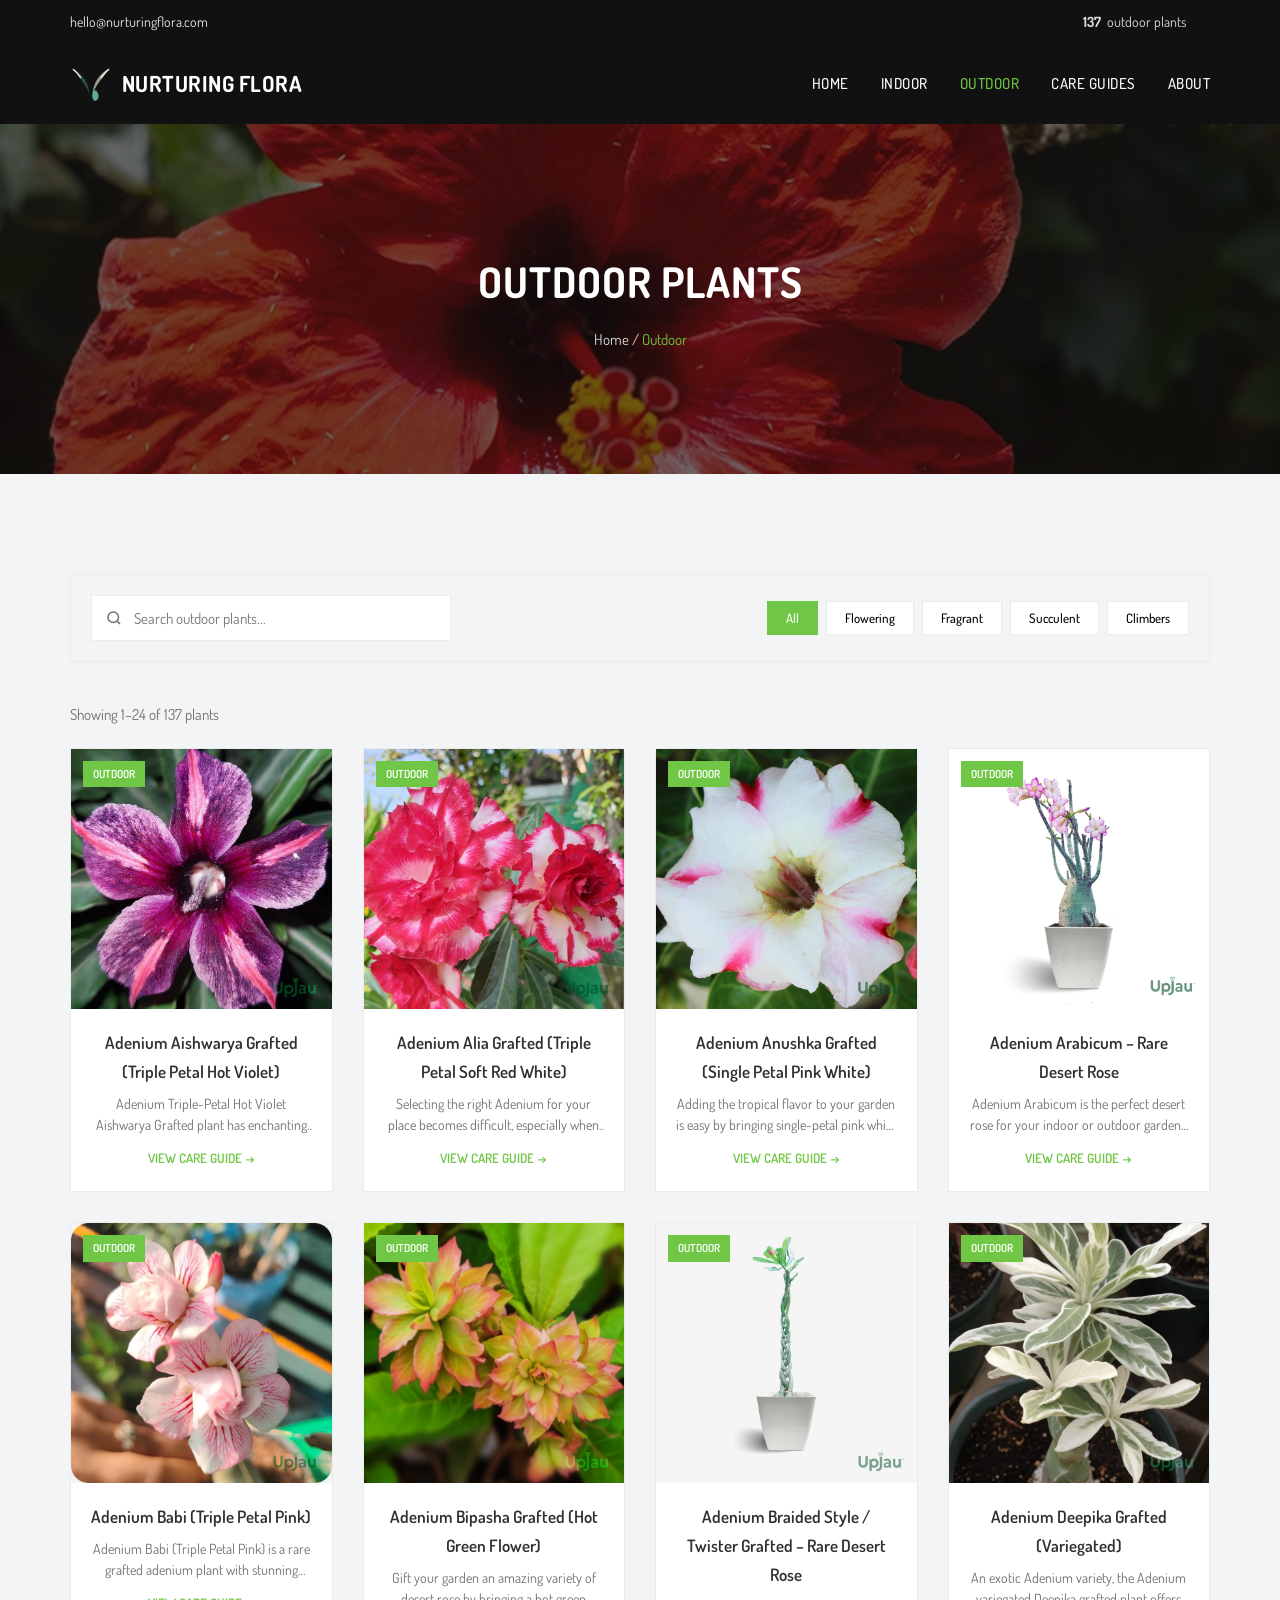
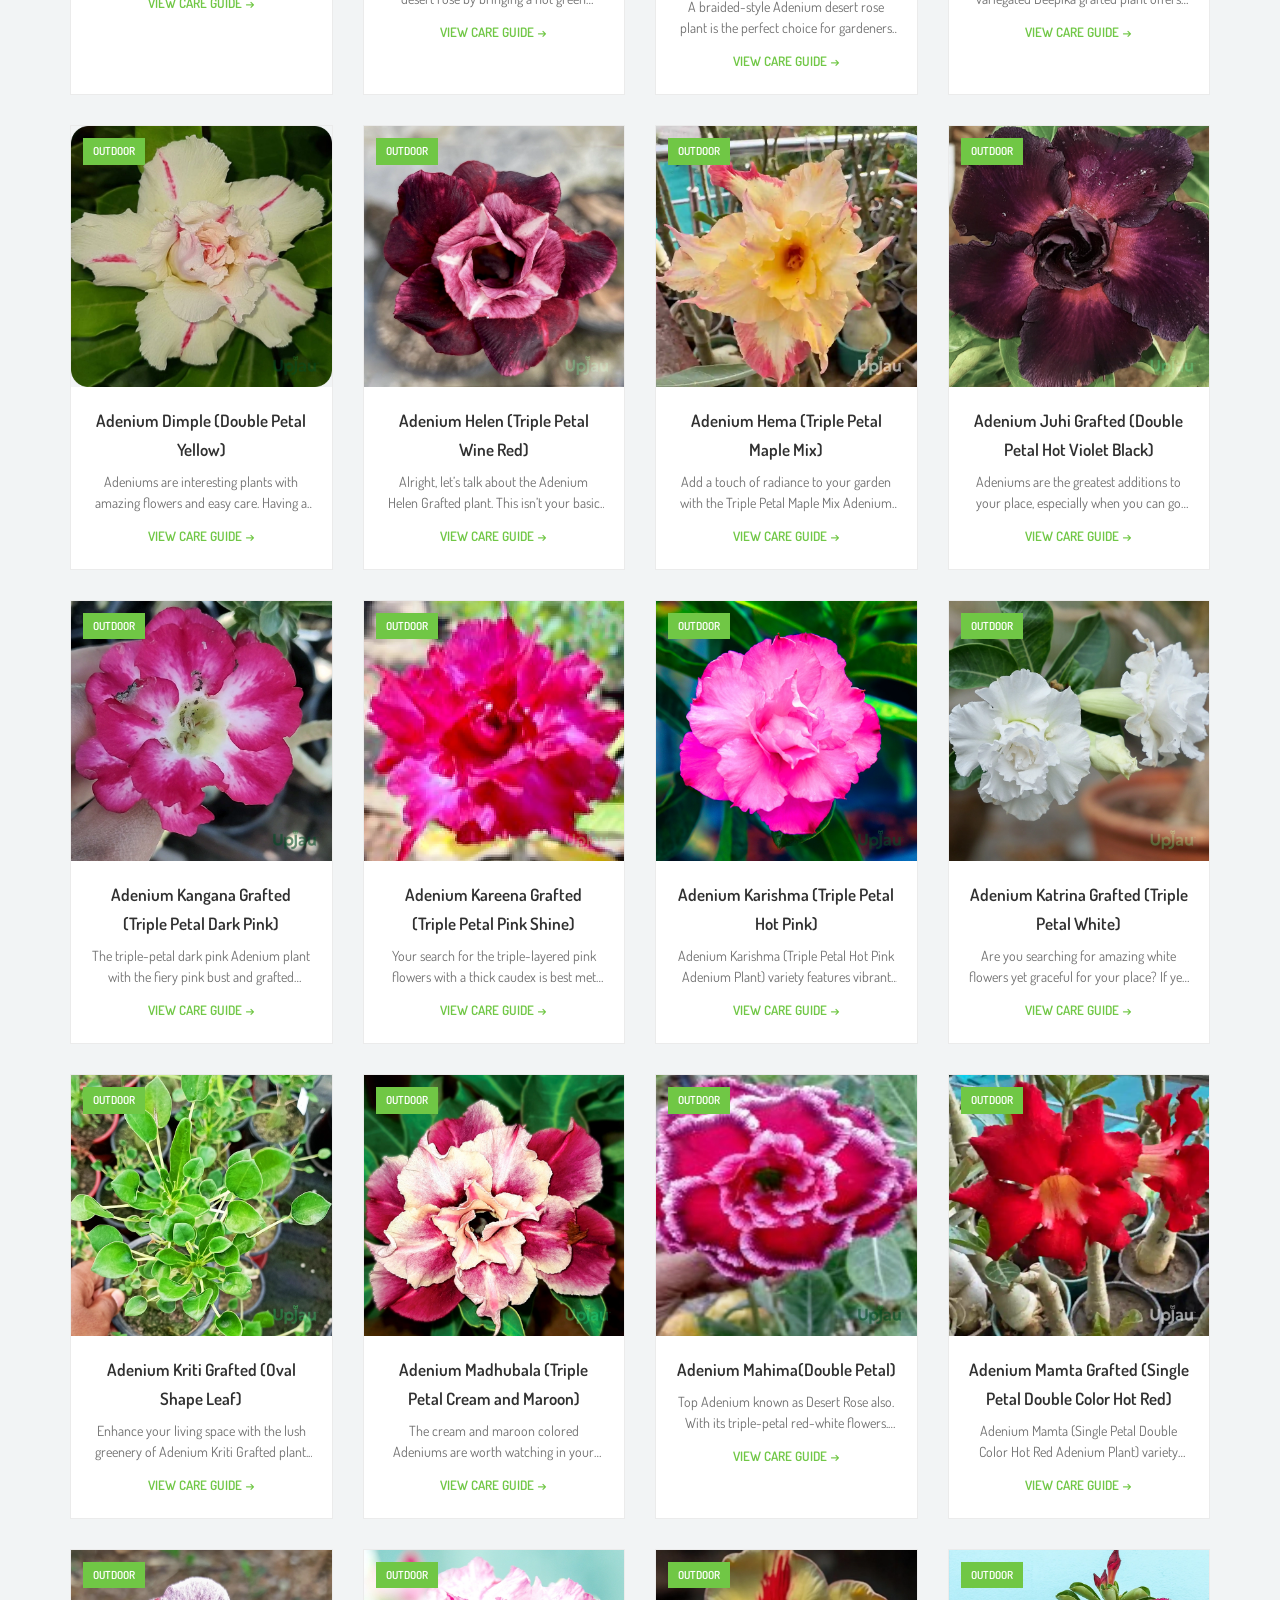
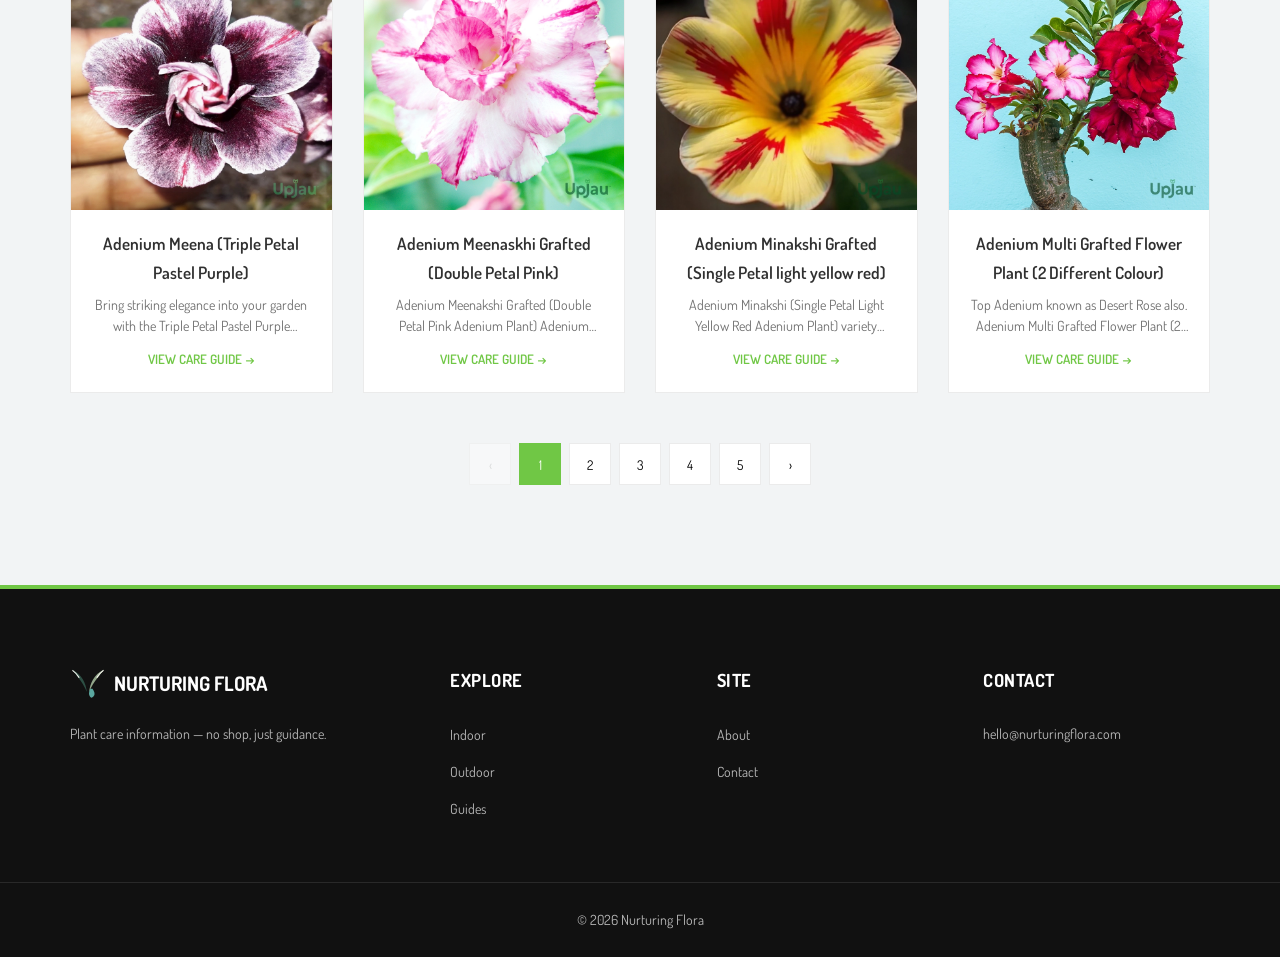
<file: outdoor.html>
<!DOCTYPE html>
<html lang="en">
<head>
  <meta charset="UTF-8" />
  <meta name="viewport" content="width=device-width, initial-scale=1" />
  <title>Outdoor Plants · Nurturing Flora</title>
  <meta name="description" content="Browse outdoor plant care guides with photos and essentials." />
  <link rel="icon" href="assets/logo-mark.svg" type="image/svg+xml" />
  <link rel="stylesheet" href="css/styles.css" />
</head>
<body class="inner-page">
  <div class="top-header">
    <div class="container top-header-inner">
      <div><span class="meta-item"><a href="mailto:hello@nurturingflora.com">hello@nurturingflora.com</a></span></div>
      <div><span class="meta-item"><strong data-stat="outdoor">—</strong> outdoor plants</span></div>
    </div>
  </div>
  <header class="site-header" id="siteHeader">
    <div class="container nav-inner">
      <a class="brand" href="index.html"><img src="assets/logo-mark.svg" alt="" width="42" height="42" /><span class="brand-mark">Nurturing Flora</span></a>
      <button class="nav-toggle" type="button" aria-label="Menu"><span></span><span></span><span></span></button>
      <ul class="nav-links">
        <li><a href="index.html">Home</a></li>
        <li><a href="indoor.html">Indoor</a></li>
        <li><a href="outdoor.html" aria-current="page">Outdoor</a></li>
        <li><a href="guides.html">Care Guides</a></li>
        <li><a href="about.html">About</a></li>
      </ul>
    </div>
  </header>

  <div class="breadcrumb-area" style="background-image:url('assets/plants/hibiscus-gulhad-viceroy-chinese-hibiscus.webp')">
    <div class="breadcrumb-content">
      <h2>Outdoor Plants</h2>
      <nav><a href="index.html">Home</a> / <span>Outdoor</span></nav>
    </div>
  </div>

  <main class="section-padding bg-light">
    <div class="container">
      <div class="toolbar">
        <div class="search-wrap">
          <svg viewBox="0 0 24 24" fill="none" stroke="currentColor" stroke-width="2"><circle cx="11" cy="11" r="7"/><path d="M20 20l-3.5-3.5"/></svg>
          <input type="search" placeholder="Search outdoor plants..." data-plant-search aria-label="Search" />
        </div>
        <div class="filters">
          <button type="button" class="chip is-active" data-filter-chip="all">All</button>
          <button type="button" class="chip" data-filter-chip="flowering">Flowering</button>
          <button type="button" class="chip" data-filter-chip="fragrant">Fragrant</button>
          <button type="button" class="chip" data-filter-chip="succulent">Succulent</button>
          <button type="button" class="chip" data-filter-chip="climber">Climbers</button>
        </div>
      </div>
      <div class="results-bar"><span data-results-count>Loading…</span></div>
      <div class="plant-grid" data-plant-grid data-category="outdoor"></div>
      <div class="pagination" data-pagination></div>
    </div>
  </main>

  <footer class="footer-area">
    <div class="container main-footer">
      <div class="footer-grid">
        <div class="footer-widget">
          <div class="footer-brand"><img src="assets/logo-mark.svg" alt="" width="36" height="36" /><span>Nurturing Flora</span></div>
          <p>Plant care information — no shop, just guidance.</p>
        </div>
        <div class="footer-widget"><h5>Explore</h5><ul><li><a href="indoor.html">Indoor</a></li><li><a href="outdoor.html">Outdoor</a></li><li><a href="guides.html">Guides</a></li></ul></div>
        <div class="footer-widget"><h5>Site</h5><ul><li><a href="about.html">About</a></li><li><a href="index.html#contact">Contact</a></li></ul></div>
        <div class="footer-widget"><h5>Contact</h5><p><a href="mailto:hello@nurturingflora.com">hello@nurturingflora.com</a></p></div>
      </div>
    </div>
    <div class="footer-bottom"><div class="container">© 2026 Nurturing Flora</div></div>
  </footer>
  <script src="js/plants.js"></script>
  <script src="js/main.js"></script>
</body>
</html>
</file>
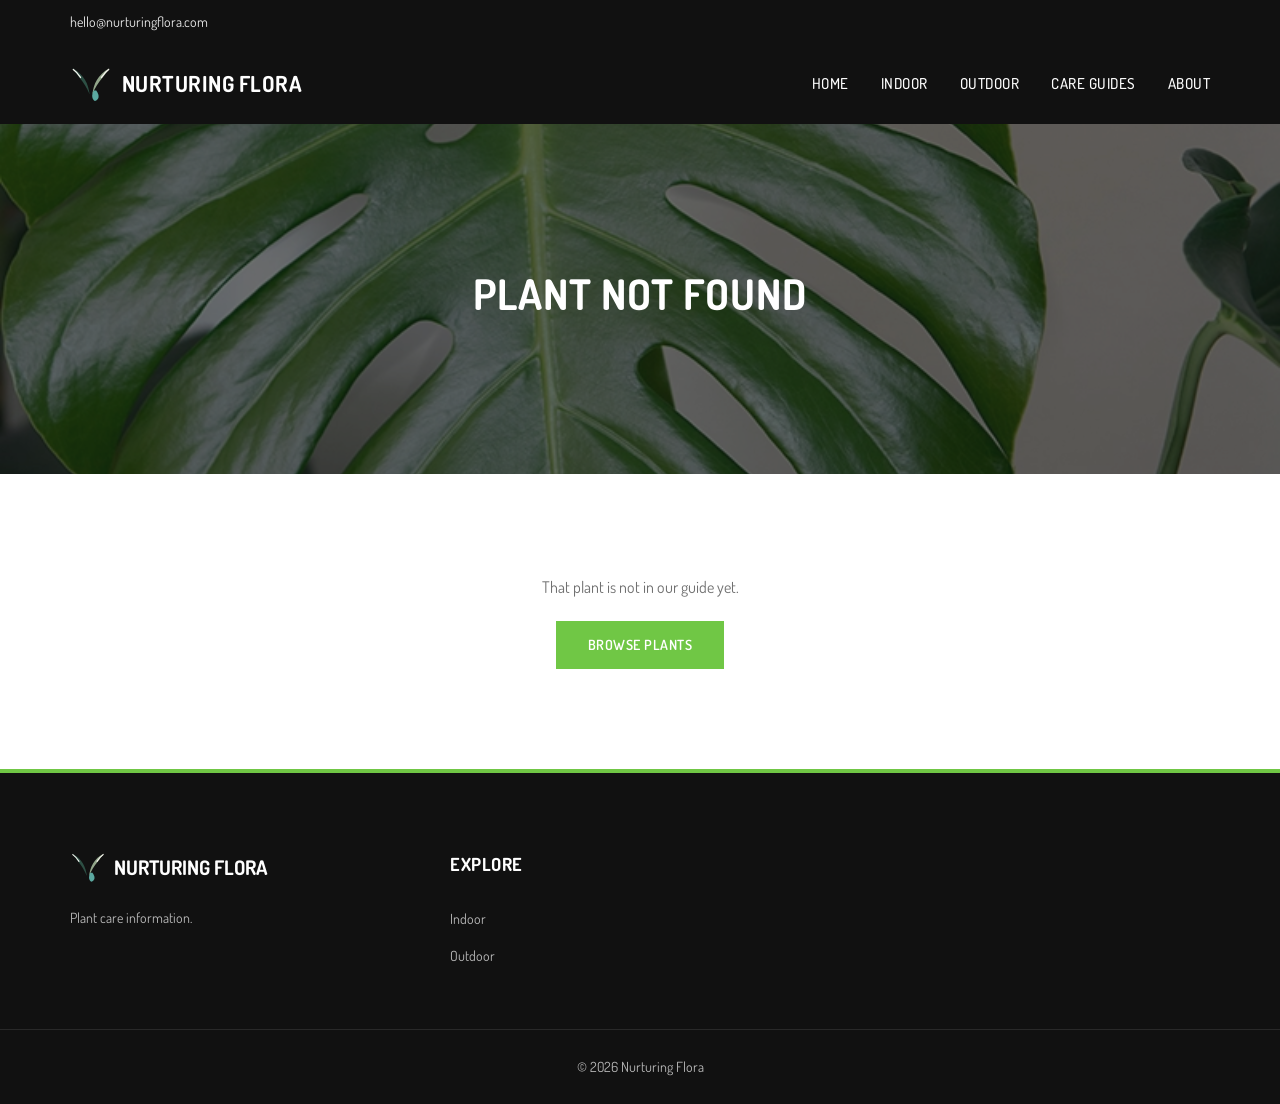
<file: plant.html>
<!DOCTYPE html>
<html lang="en">
<head>
  <meta charset="UTF-8" />
  <meta name="viewport" content="width=device-width, initial-scale=1" />
  <title>Plant Care Guide · Nurturing Flora</title>
  <link rel="icon" href="assets/logo-mark.svg" type="image/svg+xml" />
  <link rel="stylesheet" href="css/styles.css" />
</head>
<body class="inner-page">
  <div class="top-header">
    <div class="container top-header-inner">
      <div><span class="meta-item"><a href="mailto:hello@nurturingflora.com">hello@nurturingflora.com</a></span></div>
    </div>
  </div>
  <header class="site-header" id="siteHeader">
    <div class="container nav-inner">
      <a class="brand" href="index.html"><img src="assets/logo-mark.svg" alt="" width="42" height="42" /><span class="brand-mark">Nurturing Flora</span></a>
      <button class="nav-toggle" type="button" aria-label="Menu"><span></span><span></span><span></span></button>
      <ul class="nav-links">
        <li><a href="index.html">Home</a></li>
        <li><a href="indoor.html">Indoor</a></li>
        <li><a href="outdoor.html">Outdoor</a></li>
        <li><a href="guides.html">Care Guides</a></li>
        <li><a href="about.html">About</a></li>
      </ul>
    </div>
  </header>

  <main data-plant-detail></main>

  <footer class="footer-area">
    <div class="container main-footer">
      <div class="footer-grid">
        <div class="footer-widget">
          <div class="footer-brand"><img src="assets/logo-mark.svg" alt="" width="36" height="36" /><span>Nurturing Flora</span></div>
          <p>Plant care information.</p>
        </div>
        <div class="footer-widget"><h5>Explore</h5><ul><li><a href="indoor.html">Indoor</a></li><li><a href="outdoor.html">Outdoor</a></li></ul></div>
      </div>
    </div>
    <div class="footer-bottom"><div class="container">© 2026 Nurturing Flora</div></div>
  </footer>
  <script src="js/plants.js"></script>
  <script src="js/main.js"></script>
</body>
</html>
</file>
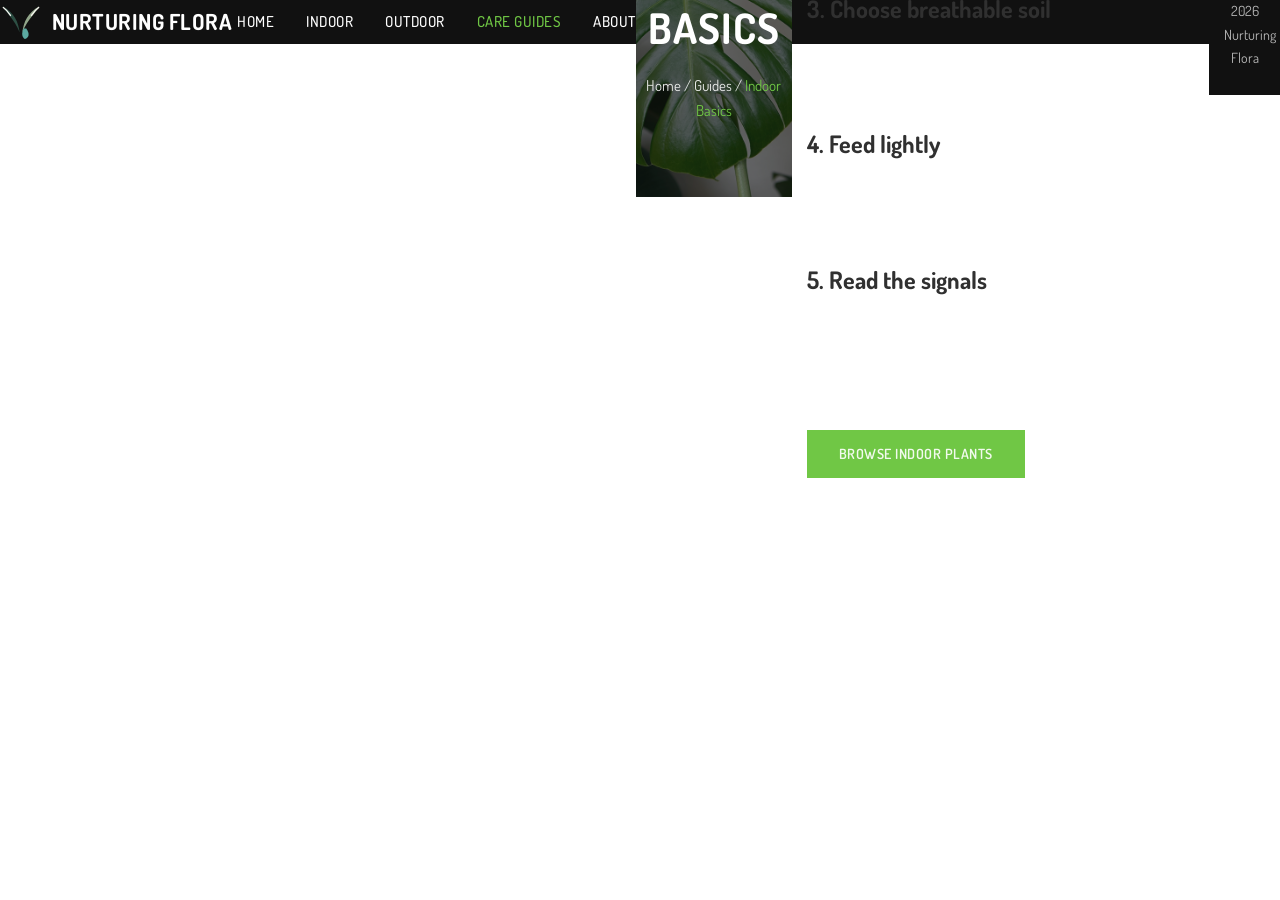
<file: guides/indoor-basics.html>
<!DOCTYPE html>
<html lang="en">
<head>
  <meta charset="UTF-8" />
  <meta name="viewport" content="width=device-width, initial-scale=1" />
  <title>Indoor Plant Care Basics · Nurturing Flora</title>
  <link rel="icon" href="../assets/logo-mark.svg" type="image/svg+xml" />
  <link rel="stylesheet" href="../css/styles.css" />
</head>
<body class="inner-page">
  <div class="top-header">
    <div class="container nav-inner">
      <a class="brand" href="../index.html"><img src="../assets/logo-mark.svg" alt="" width="42" height="42" /><span class="brand-mark">Nurturing Flora</span></a>
      <button class="nav-toggle" type="button" aria-label="Menu"><span></span><span></span><span></span></button>
      <ul class="nav-links">
        <li><a href="../index.html">Home</a></li>
        <li><a href="../indoor.html">Indoor</a></li>
        <li><a href="../outdoor.html">Outdoor</a></li>
        <li><a href="../guides.html" aria-current="page">Care Guides</a></li>
        <li><a href="../about.html">About</a></li>
      </ul>
    </div>
  </header>
  <div class="breadcrumb-area" style="background-image:url('../assets/plants/monstera-swiss-cheese.webp');margin-top:0">
    <div class="breadcrumb-content"><h2>Indoor Basics</h2><nav><a href="../index.html">Home</a> / <a href="../guides.html">Guides</a> / <span>Indoor Basics</span></nav></div>
  </div>
  <article class="guide-article">
    <h1>Indoor plant care basics</h1>
    <p class="lede">Most people don't fail at plant parenting from a missing green thumb — they miss a few fundamentals.</p>
    <h2>1. Get the light right</h2>
    <p>Place houseplants where soft daylight falls. Bright indirect light suits most tropical indoor plants.</p>
    <h2>2. Water with patience</h2>
    <p>Check the top 1–2 inches of soil with your finger. Water when dry, then let excess drain away.</p>
    <h2>3. Choose breathable soil</h2>
    <p>Use a loose mix with cocopeat, compost, and perlite. Roots need air as much as moisture.</p>
    <h2>4. Feed lightly</h2>
    <p>During spring and summer, diluted fertilizer once a month is enough for most indoor plants.</p>
    <h2>5. Read the signals</h2>
    <ul>
      <li>Yellow leaves often mean too much water.</li>
      <li>Drooping may mean thirst — or waterlogged roots.</li>
      <li>Brown tips can point to dry air or mineral-heavy tap water.</li>
    </ul>
    <p style="margin-top:30px"><a class="btn btn-primary" href="../indoor.html">Browse Indoor Plants</a></p>
  </article>
  <footer class="footer-area"><div class="footer-bottom"><div class="container">© 2026 Nurturing Flora</div></div></footer>
  <script src="../js/main.js"></script>
</body>
</html>
</file>
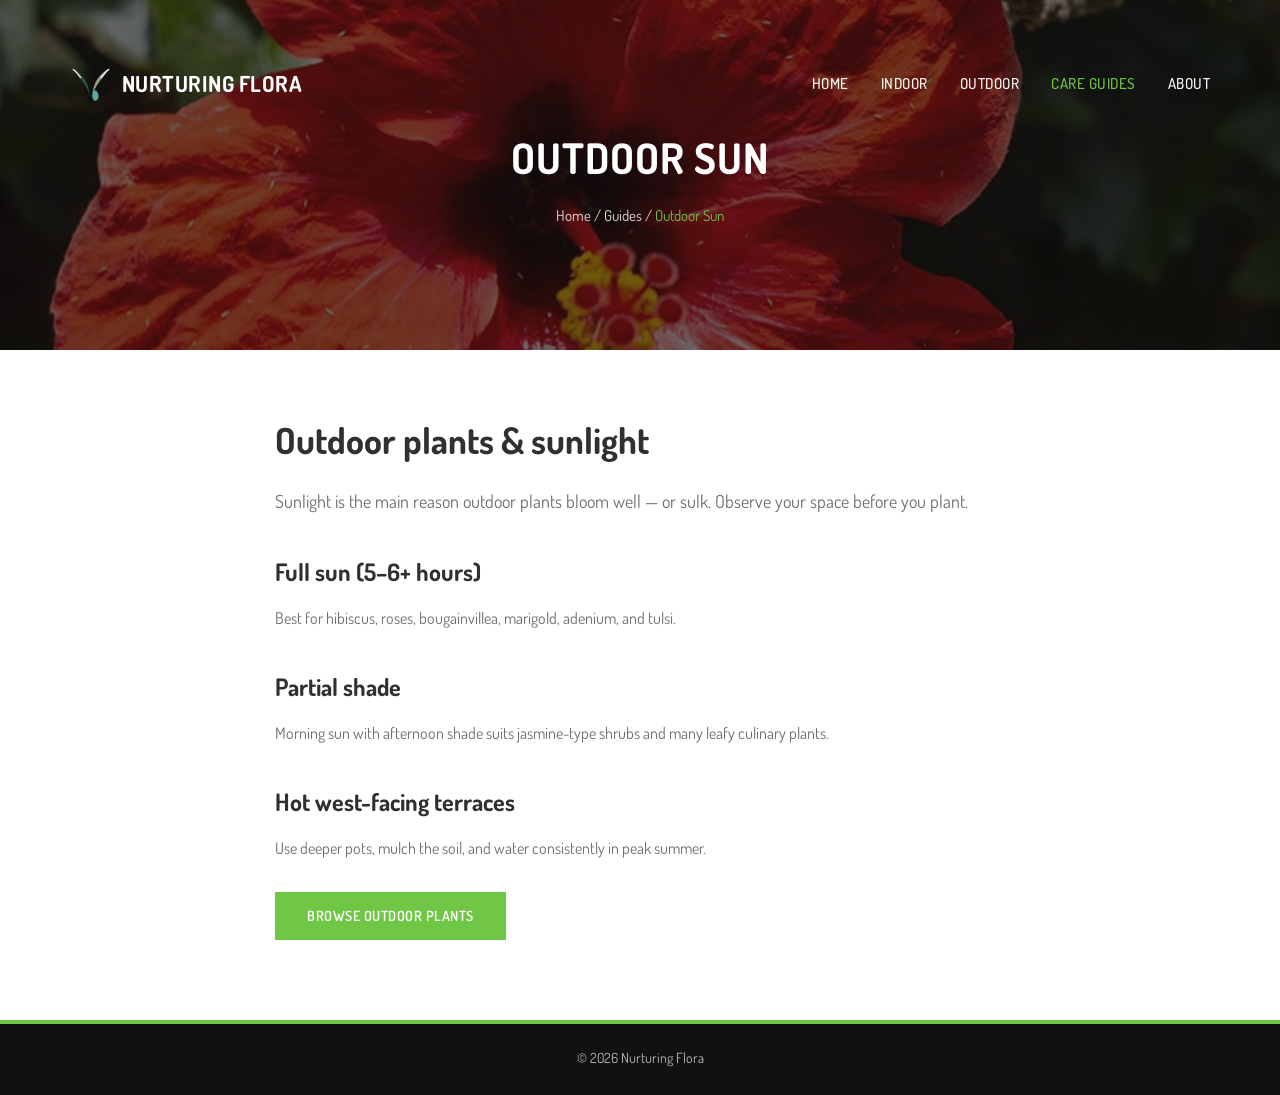
<file: guides/outdoor-sun.html>
<!DOCTYPE html>
<html lang="en">
<head>
  <meta charset="UTF-8" />
  <meta name="viewport" content="width=device-width, initial-scale=1" />
  <title>Outdoor Plants & Sunlight · Nurturing Flora</title>
  <link rel="icon" href="../assets/logo-mark.svg" type="image/svg+xml" />
  <link rel="stylesheet" href="../css/styles.css" />
</head>
<body>
  <header class="site-header is-sticky" id="siteHeader">
    <div class="container nav-inner">
      <a class="brand" href="../index.html"><img src="../assets/logo-mark.svg" alt="" width="42" height="42" /><span class="brand-mark">Nurturing Flora</span></a>
      <button class="nav-toggle" type="button" aria-label="Menu"><span></span><span></span><span></span></button>
      <ul class="nav-links">
        <li><a href="../index.html">Home</a></li>
        <li><a href="../indoor.html">Indoor</a></li>
        <li><a href="../outdoor.html">Outdoor</a></li>
        <li><a href="../guides.html" aria-current="page">Care Guides</a></li>
        <li><a href="../about.html">About</a></li>
      </ul>
    </div>
  </header>
  <div class="breadcrumb-area" style="background-image:url('../assets/plants/hibiscus-gulhad-viceroy-chinese-hibiscus.webp');margin-top:0">
    <div class="breadcrumb-content"><h2>Outdoor Sun</h2><nav><a href="../index.html">Home</a> / <a href="../guides.html">Guides</a> / <span>Outdoor Sun</span></nav></div>
  </div>
  <article class="guide-article">
    <h1>Outdoor plants &amp; sunlight</h1>
    <p class="lede">Sunlight is the main reason outdoor plants bloom well — or sulk. Observe your space before you plant.</p>
    <h2>Full sun (5–6+ hours)</h2>
    <p>Best for hibiscus, roses, bougainvillea, marigold, adenium, and tulsi.</p>
    <h2>Partial shade</h2>
    <p>Morning sun with afternoon shade suits jasmine-type shrubs and many leafy culinary plants.</p>
    <h2>Hot west-facing terraces</h2>
    <p>Use deeper pots, mulch the soil, and water consistently in peak summer.</p>
    <p style="margin-top:30px"><a class="btn btn-primary" href="../outdoor.html">Browse Outdoor Plants</a></p>
  </article>
  <footer class="footer-area"><div class="footer-bottom"><div class="container">© 2026 Nurturing Flora</div></div></footer>
  <script src="../js/main.js"></script>
</body>
</html>
</file>
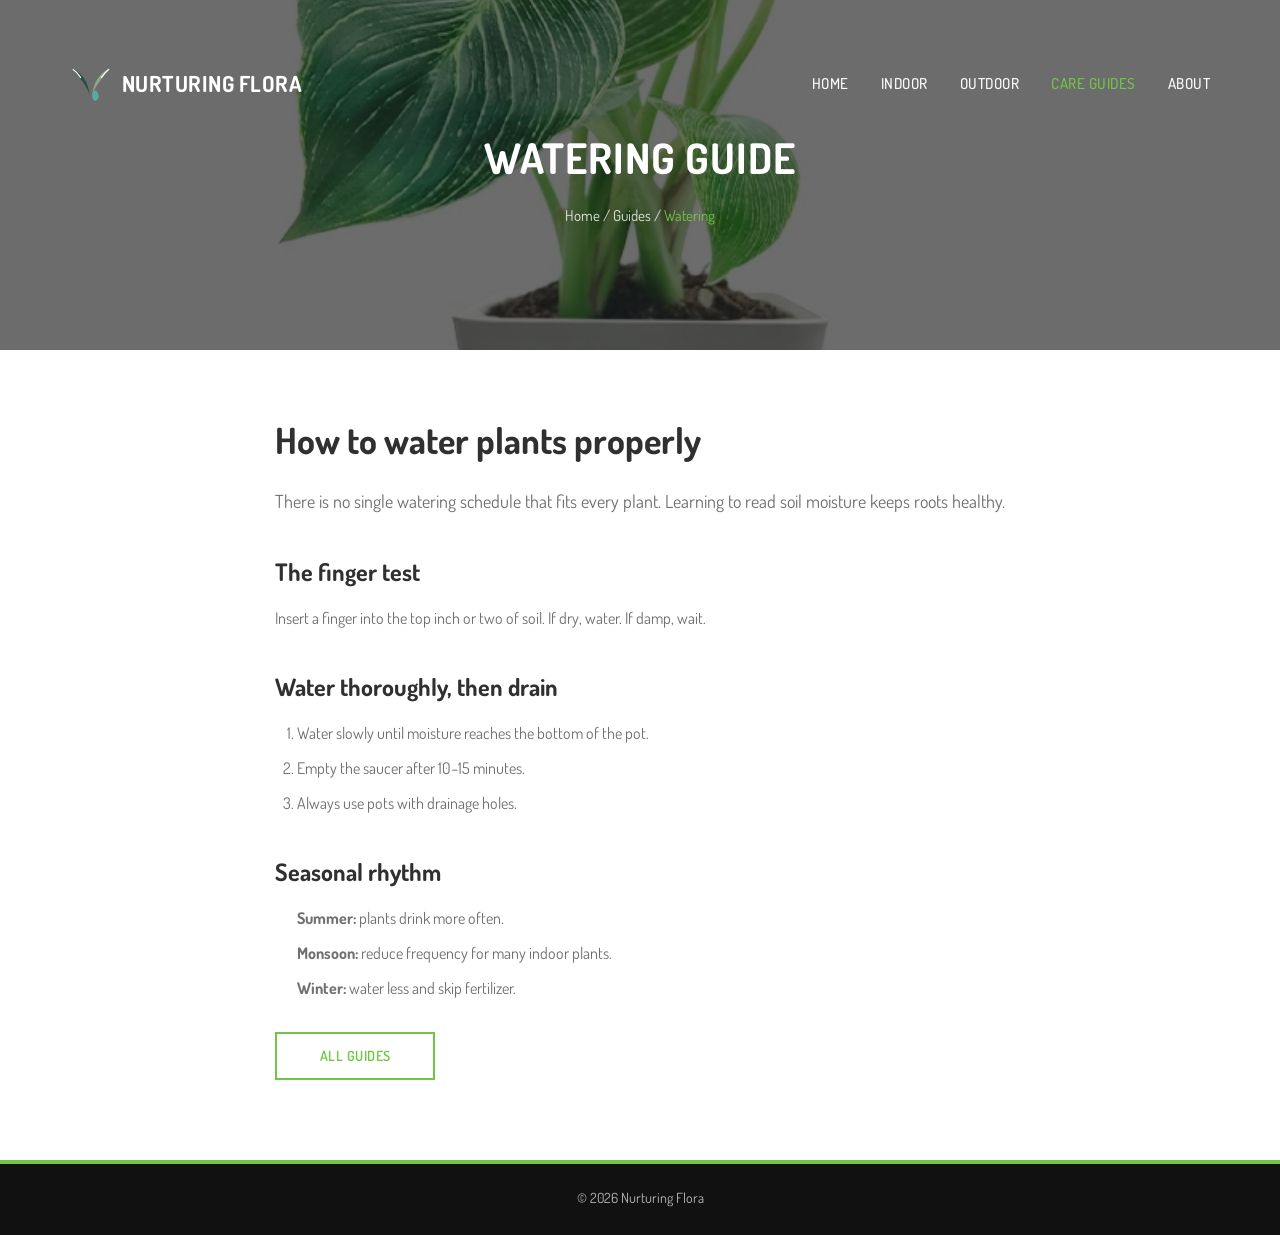
<file: guides/watering.html>
<!DOCTYPE html>
<html lang="en">
<head>
  <meta charset="UTF-8" />
  <meta name="viewport" content="width=device-width, initial-scale=1" />
  <title>How to Water Plants · Nurturing Flora</title>
  <link rel="icon" href="../assets/logo-mark.svg" type="image/svg+xml" />
  <link rel="stylesheet" href="../css/styles.css" />
</head>
<body>
  <header class="site-header is-sticky" id="siteHeader">
    <div class="container nav-inner">
      <a class="brand" href="../index.html"><img src="../assets/logo-mark.svg" alt="" width="42" height="42" /><span class="brand-mark">Nurturing Flora</span></a>
      <button class="nav-toggle" type="button" aria-label="Menu"><span></span><span></span><span></span></button>
      <ul class="nav-links">
        <li><a href="../index.html">Home</a></li>
        <li><a href="../indoor.html">Indoor</a></li>
        <li><a href="../outdoor.html">Outdoor</a></li>
        <li><a href="../guides.html" aria-current="page">Care Guides</a></li>
        <li><a href="../about.html">About</a></li>
      </ul>
    </div>
  </header>
  <div class="breadcrumb-area" style="background-image:url('../assets/plants/philodendron-birkin.webp');margin-top:0">
    <div class="breadcrumb-content"><h2>Watering Guide</h2><nav><a href="../index.html">Home</a> / <a href="../guides.html">Guides</a> / <span>Watering</span></nav></div>
  </div>
  <article class="guide-article">
    <h1>How to water plants properly</h1>
    <p class="lede">There is no single watering schedule that fits every plant. Learning to read soil moisture keeps roots healthy.</p>
    <h2>The finger test</h2>
    <p>Insert a finger into the top inch or two of soil. If dry, water. If damp, wait.</p>
    <h2>Water thoroughly, then drain</h2>
    <ol>
      <li>Water slowly until moisture reaches the bottom of the pot.</li>
      <li>Empty the saucer after 10–15 minutes.</li>
      <li>Always use pots with drainage holes.</li>
    </ol>
    <h2>Seasonal rhythm</h2>
    <ul>
      <li><strong>Summer:</strong> plants drink more often.</li>
      <li><strong>Monsoon:</strong> reduce frequency for many indoor plants.</li>
      <li><strong>Winter:</strong> water less and skip fertilizer.</li>
    </ul>
    <p style="margin-top:30px"><a class="btn btn-outline" href="../guides.html">All Guides</a></p>
  </article>
  <footer class="footer-area"><div class="footer-bottom"><div class="container">© 2026 Nurturing Flora</div></div></footer>
  <script src="../js/main.js"></script>
</body>
</html>
</file>
<file: css/styles.css>
/* Nurturing Flora — Alazea-inspired theme */
@import url("https://fonts.googleapis.com/css2?family=Dosis:wght@300;400;500;600;700&display=swap");

:root {
  --primary: #70c745;
  --primary-dark: #5da838;
  --dark: #111111;
  --heading: #303030;
  --text: #707070;
  --light: #f2f4f5;
  --white: #ffffff;
  --border: #ebebeb;
  --nav-h: 80px;
  --top-h: 44px;
  --ease: 0.4s ease;
}

*, *::before, *::after { box-sizing: border-box; margin: 0; padding: 0; }

html { scroll-behavior: smooth; }

body {
  font-family: "Dosis", sans-serif;
  font-size: 16px;
  color: var(--text);
  line-height: 1.7;
  background: var(--white);
}

img { max-width: 100%; height: auto; display: block; }

a { text-decoration: none; color: inherit; transition: color var(--ease); }

ul { list-style: none; }

.container {
  width: min(1140px, calc(100% - 30px));
  margin-inline: auto;
}

/* Top header */
.top-header {
  background: var(--dark);
  color: rgba(255, 255, 255, 0.85);
  font-size: 14px;
  height: var(--top-h);
  display: flex;
  align-items: center;
}

.top-header-inner {
  display: flex;
  justify-content: space-between;
  align-items: center;
  flex-wrap: wrap;
  gap: 0.5rem;
}

.top-header a {
  color: rgba(255, 255, 255, 0.9);
}

.top-header a:hover { color: var(--primary); }

.top-header .meta-item {
  display: inline-flex;
  align-items: center;
  gap: 0.4rem;
  margin-right: 1.5rem;
}

.top-header .meta-item svg {
  width: 14px;
  height: 14px;
  color: var(--primary);
}

/* Main header */
.site-header {
  position: absolute;
  top: var(--top-h);
  left: 0;
  right: 0;
  z-index: 100;
  background: transparent;
  transition: background var(--ease), box-shadow var(--ease);
}

.site-header.is-sticky {
  position: fixed;
  top: 0;
  background: var(--dark);
  box-shadow: 0 5px 50px rgba(0, 0, 0, 0.2);
}

/* Inner pages: header always dark below top bar */
body.inner-page .site-header {
  position: relative;
  top: 0;
  background: var(--dark);
}

body.inner-page .breadcrumb-area {
  margin-top: 0 !important;
}

body.has-sticky-header { padding-top: var(--nav-h); }

.nav-inner {
  display: flex;
  align-items: center;
  justify-content: space-between;
  height: var(--nav-h);
}

.brand {
  display: flex;
  align-items: center;
  gap: 0.6rem;
}

.brand img { width: 42px; height: 42px; }

.brand-mark {
  font-size: 22px;
  font-weight: 700;
  color: var(--white);
  letter-spacing: 0.5px;
  text-transform: uppercase;
}

.nav-links {
  display: flex;
  align-items: center;
  gap: 2rem;
}

.nav-links a {
  color: var(--white);
  font-size: 15px;
  font-weight: 500;
  text-transform: uppercase;
  letter-spacing: 0.5px;
  position: relative;
}

.nav-links a:hover,
.nav-links a[aria-current="page"] { color: var(--primary); }

.nav-toggle {
  display: none;
  background: none;
  border: none;
  cursor: pointer;
  padding: 0.5rem;
}

.nav-toggle span {
  display: block;
  width: 26px;
  height: 2px;
  background: var(--white);
  margin: 6px 0;
  transition: var(--ease);
}

/* Hero slider */
.hero-area {
  position: relative;
  overflow: hidden;
}

.hero-slider {
  position: relative;
  height: 780px;
}

.hero-slide {
  position: absolute;
  inset: 0;
  opacity: 0;
  visibility: hidden;
  transition: opacity 1s ease, visibility 1s;
}

.hero-slide.is-active {
  opacity: 1;
  visibility: visible;
  z-index: 1;
}

.hero-slide-bg {
  position: absolute;
  inset: 0;
  background-size: cover;
  background-position: center;
  transform: scale(1);
}

.hero-slide.is-active .hero-slide-bg {
  animation: heroZoom 18s linear infinite;
}

@keyframes heroZoom {
  0%, 100% { transform: scale(1); }
  50% { transform: scale(1.12); }
}

.hero-slide::after {
  content: "";
  position: absolute;
  inset: 0;
  background: rgba(17, 17, 17, 0.55);
  z-index: 1;
}

.hero-slide-content {
  position: relative;
  z-index: 2;
  height: 100%;
  display: flex;
  align-items: center;
  padding-top: calc(var(--top-h) + var(--nav-h));
}

.hero-slide-content h2 {
  font-size: clamp(28px, 5vw, 45px);
  color: var(--white);
  text-transform: uppercase;
  letter-spacing: 1px;
  font-weight: 600;
  line-height: 1.25;
  margin-bottom: 1.25rem;
  max-width: 14ch;
}

.hero-slide-content p {
  color: var(--white);
  font-size: 18px;
  max-width: 520px;
  margin-bottom: 2.5rem;
}

.hero-dots {
  position: absolute;
  bottom: 40px;
  left: 50%;
  transform: translateX(-50%);
  z-index: 5;
  display: flex;
  gap: 10px;
}

.hero-dot {
  width: 12px;
  height: 12px;
  border-radius: 50%;
  border: 2px solid var(--white);
  background: transparent;
  cursor: pointer;
  padding: 0;
  transition: var(--ease);
}

.hero-dot.is-active { background: var(--primary); border-color: var(--primary); }

/* Buttons */
.btn {
  display: inline-block;
  min-width: 160px;
  padding: 0 30px;
  height: 48px;
  line-height: 44px;
  text-align: center;
  font-size: 14px;
  font-weight: 600;
  text-transform: uppercase;
  letter-spacing: 0.5px;
  border-radius: 0;
  border: 2px solid transparent;
  cursor: pointer;
  transition: all var(--ease);
}

.btn + .btn { margin-left: 12px; }

.btn-primary {
  background: var(--primary);
  border-color: var(--primary);
  color: var(--white);
}

.btn-primary:hover {
  background: transparent;
  color: var(--primary);
}

.btn-dark {
  background: var(--dark);
  border-color: var(--dark);
  color: var(--white);
}

.btn-dark:hover {
  background: transparent;
  color: var(--white);
  border-color: var(--white);
}

.btn-outline {
  background: transparent;
  border-color: var(--primary);
  color: var(--primary);
}

.btn-outline:hover {
  background: var(--primary);
  color: var(--white);
}

/* Section */
.section-padding { padding: 100px 0; }

.section-padding-sm { padding: 70px 0; }

.bg-light { background: var(--light); }

.section-heading {
  text-align: center;
  margin-bottom: 60px;
}

.section-heading h2 {
  font-size: clamp(28px, 4vw, 36px);
  color: var(--heading);
  font-weight: 600;
  text-transform: uppercase;
  letter-spacing: 0.5px;
  margin-bottom: 12px;
}

.section-heading p {
  font-size: 16px;
  color: var(--text);
  max-width: 560px;
  margin: 0 auto;
}

/* Services */
.services-row {
  display: grid;
  grid-template-columns: repeat(3, 1fr);
  gap: 30px;
}

.service-card {
  text-align: center;
  padding: 40px 25px;
  background: var(--white);
  border: 1px solid var(--border);
  transition: all var(--ease);
}

.service-card:hover {
  box-shadow: 0 10px 40px rgba(0, 0, 0, 0.08);
  border-color: var(--primary);
}

.service-icon {
  width: 70px;
  height: 70px;
  margin: 0 auto 25px;
  background: var(--light);
  border-radius: 50%;
  display: flex;
  align-items: center;
  justify-content: center;
  font-size: 28px;
  color: var(--primary);
  transition: var(--ease);
}

.service-card:hover .service-icon {
  background: var(--primary);
  color: var(--white);
}

.service-card h5 {
  font-size: 20px;
  color: var(--heading);
  margin-bottom: 12px;
  font-weight: 600;
}

.service-card p { font-size: 15px; }

/* About */
.about-row {
  display: grid;
  grid-template-columns: 1fr 1fr;
  gap: 50px;
  align-items: center;
}

.about-img {
  border-radius: 4px;
  overflow: hidden;
  box-shadow: 0 15px 50px rgba(0, 0, 0, 0.12);
}

.about-img img { width: 100%; height: 420px; object-fit: cover; }

.about-text h2 {
  font-size: 32px;
  color: var(--heading);
  margin-bottom: 8px;
  text-transform: uppercase;
}

.about-text .subtitle {
  color: var(--primary);
  font-size: 18px;
  font-weight: 500;
  margin-bottom: 20px;
}

.about-text p { margin-bottom: 20px; }

.about-list {
  display: grid;
  grid-template-columns: 1fr 1fr;
  gap: 8px 20px;
  margin: 25px 0;
}

.about-list li {
  color: var(--heading);
  font-weight: 500;
  padding-left: 22px;
  position: relative;
}

.about-list li::before {
  content: "✓";
  position: absolute;
  left: 0;
  color: var(--primary);
  font-weight: 700;
}

/* Benefits */
.benefits-row {
  display: grid;
  grid-template-columns: repeat(4, 1fr);
  gap: 30px;
  margin-top: 50px;
}

.benefit-card {
  text-align: center;
  padding: 30px 20px;
}

.benefit-card .icon {
  font-size: 36px;
  color: var(--primary);
  margin-bottom: 15px;
}

.benefit-card h5 {
  font-size: 18px;
  color: var(--heading);
  margin-bottom: 10px;
}

.benefit-card p { font-size: 14px; }

/* Portfolio / plants */
.portfolio-filter {
  display: flex;
  justify-content: center;
  flex-wrap: wrap;
  gap: 10px;
  margin-bottom: 40px;
}

.filter-btn {
  padding: 8px 22px;
  border: 1px solid var(--border);
  background: var(--white);
  color: var(--heading);
  font-family: inherit;
  font-size: 14px;
  font-weight: 500;
  cursor: pointer;
  transition: var(--ease);
}

.filter-btn:hover,
.filter-btn.is-active {
  background: var(--primary);
  border-color: var(--primary);
  color: var(--white);
}

.portfolio-grid {
  display: grid;
  grid-template-columns: repeat(3, 1fr);
  gap: 30px;
}

.portfolio-item {
  position: relative;
  overflow: hidden;
  height: 320px;
}

.portfolio-item img {
  width: 100%;
  height: 100%;
  object-fit: cover;
  transition: transform 0.6s ease;
}

.portfolio-overlay {
  position: absolute;
  inset: 0;
  background: rgba(112, 199, 69, 0.85);
  display: flex;
  align-items: center;
  justify-content: center;
  opacity: 0;
  transition: opacity var(--ease);
  text-align: center;
  padding: 20px;
}

.portfolio-item:hover img { transform: scale(1.08); }

.portfolio-item:hover .portfolio-overlay { opacity: 1; }

.portfolio-overlay h3 {
  color: var(--white);
  font-size: 22px;
  margin-bottom: 6px;
}

.portfolio-overlay h5 {
  color: rgba(255, 255, 255, 0.9);
  font-size: 14px;
  font-weight: 400;
  text-transform: uppercase;
}

/* Plant cards (catalog) */
.plant-grid {
  display: grid;
  grid-template-columns: repeat(4, 1fr);
  gap: 30px;
}

.plant-card {
  background: var(--white);
  border: 1px solid var(--border);
  transition: var(--ease);
  overflow: hidden;
}

.plant-card:hover {
  box-shadow: 0 12px 35px rgba(0, 0, 0, 0.1);
}

.plant-card-img {
  position: relative;
  aspect-ratio: 1;
  overflow: hidden;
  background: var(--light);
}

.plant-card-img img {
  width: 100%;
  height: 100%;
  object-fit: cover;
  transition: transform 0.5s ease;
}

.plant-card:hover .plant-card-img img { transform: scale(1.06); }

.plant-badge {
  position: absolute;
  top: 12px;
  left: 12px;
  background: var(--primary);
  color: var(--white);
  font-size: 11px;
  font-weight: 600;
  text-transform: uppercase;
  padding: 4px 10px;
}

.plant-card-body {
  padding: 20px;
  text-align: center;
}

.plant-card-body h6 {
  font-size: 17px;
  color: var(--heading);
  margin-bottom: 6px;
  font-weight: 600;
}

.plant-card-body p {
  font-size: 14px;
  line-height: 1.5;
  display: -webkit-box;
  -webkit-line-clamp: 2;
  -webkit-box-orient: vertical;
  overflow: hidden;
}

.plant-card-body .read-more {
  display: inline-block;
  margin-top: 12px;
  color: var(--primary);
  font-weight: 600;
  font-size: 13px;
  text-transform: uppercase;
}

/* News / guides */
.news-row {
  display: grid;
  grid-template-columns: repeat(3, 1fr);
  gap: 30px;
}

.news-card {
  background: var(--white);
  border: 1px solid var(--border);
  overflow: hidden;
  transition: var(--ease);
}

.news-card:hover { box-shadow: 0 10px 30px rgba(0, 0, 0, 0.08); }

.news-card img {
  width: 100%;
  height: 200px;
  object-fit: cover;
}

.news-card-body { padding: 25px; }

.news-card-body h5 {
  font-size: 18px;
  color: var(--heading);
  line-height: 1.4;
  margin-bottom: 12px;
  font-weight: 600;
}

.news-card-body p { font-size: 14px; margin-bottom: 15px; }

.news-card-body a {
  color: var(--primary);
  font-weight: 600;
  font-size: 13px;
  text-transform: uppercase;
}

/* Newsletter */
.newsletter-area {
  background: var(--primary);
  padding: 80px 0;
  position: relative;
  overflow: hidden;
}

.newsletter-inner {
  text-align: center;
  max-width: 600px;
  margin: 0 auto;
}

.newsletter-inner h3 {
  color: var(--white);
  font-size: 32px;
  margin-bottom: 10px;
  text-transform: uppercase;
}

.newsletter-inner p {
  color: rgba(255, 255, 255, 0.9);
  margin-bottom: 30px;
}

.newsletter-form {
  display: flex;
  max-width: 480px;
  margin: 0 auto;
  gap: 0;
}

.newsletter-form input {
  flex: 1;
  height: 50px;
  border: none;
  padding: 0 20px;
  font-family: inherit;
  font-size: 15px;
  outline: none;
}

.newsletter-form button {
  height: 50px;
  padding: 0 28px;
  background: var(--dark);
  color: var(--white);
  border: none;
  font-family: inherit;
  font-size: 13px;
  font-weight: 600;
  text-transform: uppercase;
  cursor: pointer;
  transition: var(--ease);
}

.newsletter-form button:hover { background: var(--heading); }

/* Footer */
.footer-area {
  background: var(--dark);
  color: rgba(255, 255, 255, 0.7);
  position: relative;
}

.footer-area::before {
  content: "";
  position: absolute;
  top: 0;
  left: 0;
  right: 0;
  height: 4px;
  background: var(--primary);
}

.main-footer { padding: 80px 0 50px; }

.footer-grid {
  display: grid;
  grid-template-columns: 1.5fr 1fr 1fr 1fr;
  gap: 40px;
}

.footer-widget h5 {
  color: var(--white);
  font-size: 18px;
  margin-bottom: 25px;
  text-transform: uppercase;
  letter-spacing: 0.5px;
}

.footer-widget p { font-size: 14px; line-height: 1.8; }

.footer-widget ul li { margin-bottom: 10px; }

.footer-widget ul a {
  color: rgba(255, 255, 255, 0.7);
  font-size: 14px;
}

.footer-widget ul a:hover { color: var(--primary); }

.footer-brand {
  display: flex;
  align-items: center;
  gap: 0.5rem;
  margin-bottom: 20px;
}

.footer-brand span {
  color: var(--white);
  font-size: 20px;
  font-weight: 700;
  text-transform: uppercase;
}

.footer-bottom {
  border-top: 1px solid rgba(255, 255, 255, 0.1);
  padding: 25px 0;
  text-align: center;
  font-size: 14px;
}

/* Breadcrumb hero (inner pages) */
.breadcrumb-area {
  height: 350px;
  display: flex;
  align-items: center;
  justify-content: center;
  text-align: center;
  background-size: cover;
  background-position: center;
  position: relative;
  margin-top: calc(var(--top-h) + var(--nav-h));
}

.breadcrumb-area::after {
  content: "";
  position: absolute;
  inset: 0;
  background: rgba(17, 17, 17, 0.6);
}

.breadcrumb-content {
  position: relative;
  z-index: 1;
}

.breadcrumb-content h2 {
  color: var(--white);
  font-size: 42px;
  text-transform: uppercase;
  letter-spacing: 1px;
  margin-bottom: 10px;
}

.breadcrumb-content nav {
  color: rgba(255, 255, 255, 0.85);
  font-size: 15px;
}

.breadcrumb-content nav a:hover { color: var(--primary); }

.breadcrumb-content nav span { color: var(--primary); }

/* Catalog toolbar */
.toolbar {
  display: flex;
  flex-wrap: wrap;
  gap: 15px;
  align-items: center;
  justify-content: space-between;
  margin-bottom: 40px;
  padding: 20px;
  background: var(--light);
  border: 1px solid var(--border);
}

.search-wrap {
  position: relative;
  flex: 1;
  min-width: 220px;
  max-width: 360px;
}

.search-wrap input {
  width: 100%;
  height: 46px;
  border: 1px solid var(--border);
  padding: 0 15px 0 42px;
  font-family: inherit;
  font-size: 15px;
  outline: none;
}

.search-wrap input:focus { border-color: var(--primary); }

.search-wrap svg {
  position: absolute;
  left: 14px;
  top: 50%;
  transform: translateY(-50%);
  width: 18px;
  color: var(--text);
}

.filters { display: flex; flex-wrap: wrap; gap: 8px; }

.chip {
  padding: 8px 18px;
  border: 1px solid var(--border);
  background: var(--white);
  font-family: inherit;
  font-size: 13px;
  font-weight: 500;
  cursor: pointer;
  transition: var(--ease);
}

.chip:hover, .chip.is-active {
  background: var(--primary);
  border-color: var(--primary);
  color: var(--white);
}

.results-bar {
  margin-bottom: 20px;
  color: var(--text);
  font-size: 15px;
}

.pagination {
  display: flex;
  justify-content: center;
  gap: 8px;
  margin-top: 50px;
  flex-wrap: wrap;
}

.page-btn {
  min-width: 42px;
  height: 42px;
  border: 1px solid var(--border);
  background: var(--white);
  font-family: inherit;
  cursor: pointer;
  transition: var(--ease);
}

.page-btn:hover, .page-btn.is-active {
  background: var(--primary);
  border-color: var(--primary);
  color: var(--white);
}

.page-btn:disabled { opacity: 0.4; cursor: not-allowed; }

.empty-state {
  grid-column: 1 / -1;
  text-align: center;
  padding: 60px 20px;
  color: var(--text);
  background: var(--light);
  border: 1px dashed var(--border);
}

/* Plant detail */
.plant-detail-hero {
  height: 450px;
  background-size: cover;
  background-position: center;
  position: relative;
}

.plant-detail-hero::after {
  content: "";
  position: absolute;
  inset: 0;
  background: rgba(17, 17, 17, 0.55);
}

.plant-detail-hero .container {
  position: relative;
  z-index: 1;
  height: 100%;
  display: flex;
  align-items: flex-end;
  padding-bottom: 50px;
}

.plant-detail-hero h1 {
  color: var(--white);
  font-size: clamp(32px, 5vw, 48px);
  text-transform: uppercase;
  margin-bottom: 8px;
}

.plant-detail-hero .tag {
  display: inline-block;
  background: var(--primary);
  color: var(--white);
  padding: 4px 14px;
  font-size: 12px;
  text-transform: uppercase;
  font-weight: 600;
  margin-bottom: 12px;
}

.care-table {
  display: grid;
  grid-template-columns: repeat(2, 1fr);
  gap: 0;
  border: 1px solid var(--border);
  margin-top: 30px;
}

.care-table-item {
  padding: 25px 30px;
  border-bottom: 1px solid var(--border);
  border-right: 1px solid var(--border);
}

.care-table-item:nth-child(2n) { border-right: none; }

.care-table-item h4 {
  color: var(--primary);
  font-size: 13px;
  text-transform: uppercase;
  letter-spacing: 1px;
  margin-bottom: 8px;
}

.care-table-item p {
  color: var(--heading);
  font-size: 15px;
  line-height: 1.6;
}

.problems-table {
  width: 100%;
  border-collapse: collapse;
  margin-top: 20px;
}

.problems-table th,
.problems-table td {
  padding: 16px 20px;
  text-align: left;
  border: 1px solid var(--border);
  font-size: 15px;
}

.problems-table th {
  background: var(--light);
  color: var(--heading);
  font-weight: 600;
  text-transform: uppercase;
  font-size: 13px;
}

.problems-table td { color: var(--text); }

/* Guide article */
.guide-article {
  max-width: 760px;
  margin: 0 auto;
  padding: 60px 15px 80px;
}

.guide-article h1 {
  font-size: 36px;
  color: var(--heading);
  margin-bottom: 15px;
}

.guide-article .lede {
  font-size: 18px;
  color: var(--text);
  margin-bottom: 30px;
}

.guide-article h2 {
  font-size: 24px;
  color: var(--heading);
  margin: 35px 0 12px;
}

.guide-article ul, .guide-article ol {
  padding-left: 22px;
  margin-bottom: 20px;
}

.guide-article li { margin-bottom: 8px; }

/* Contact strip */
.contact-area {
  background: var(--light);
  padding: 80px 0;
}

.contact-row {
  display: grid;
  grid-template-columns: 1fr 1fr;
  gap: 50px;
}

.contact-form input,
.contact-form textarea {
  width: 100%;
  border: 1px solid var(--border);
  padding: 14px 18px;
  font-family: inherit;
  font-size: 15px;
  margin-bottom: 15px;
  outline: none;
}

.contact-form input:focus,
.contact-form textarea:focus { border-color: var(--primary); }

.contact-form textarea { min-height: 140px; resize: vertical; }

.text-center { text-align: center; }

.mt-50 { margin-top: 50px; }

/* Responsive */
@media (max-width: 991px) {
  .services-row,
  .portfolio-grid,
  .plant-grid,
  .news-row,
  .benefits-row { grid-template-columns: repeat(2, 1fr); }

  .about-row,
  .contact-row,
  .footer-grid { grid-template-columns: 1fr; }

  .hero-slider { height: 600px; }
}

@media (max-width: 767px) {
  .nav-toggle { display: block; }

  .nav-links {
    position: fixed;
    inset: 0;
    background: var(--dark);
    flex-direction: column;
    justify-content: center;
    gap: 1.5rem;
    transform: translateX(100%);
    transition: transform var(--ease);
    z-index: 200;
  }

  .nav-links.is-open { transform: translateX(0); }

  .nav-links a { font-size: 18px; }

  .services-row,
  .portfolio-grid,
  .plant-grid,
  .news-row,
  .benefits-row,
  .care-table { grid-template-columns: 1fr; }

  .care-table-item { border-right: none; }

  .btn + .btn { margin-left: 0; margin-top: 10px; display: inline-block; }

  .hero-slider { height: 520px; }

  .newsletter-form { flex-direction: column; }

  .breadcrumb-area { height: 280px; margin-top: var(--nav-h); }

  .top-header { display: none; }

  .site-header { top: 0; }

  .hero-slide-content { padding-top: var(--nav-h); }

  .plant-detail-hero { margin-top: var(--nav-h); }
}
</file>
